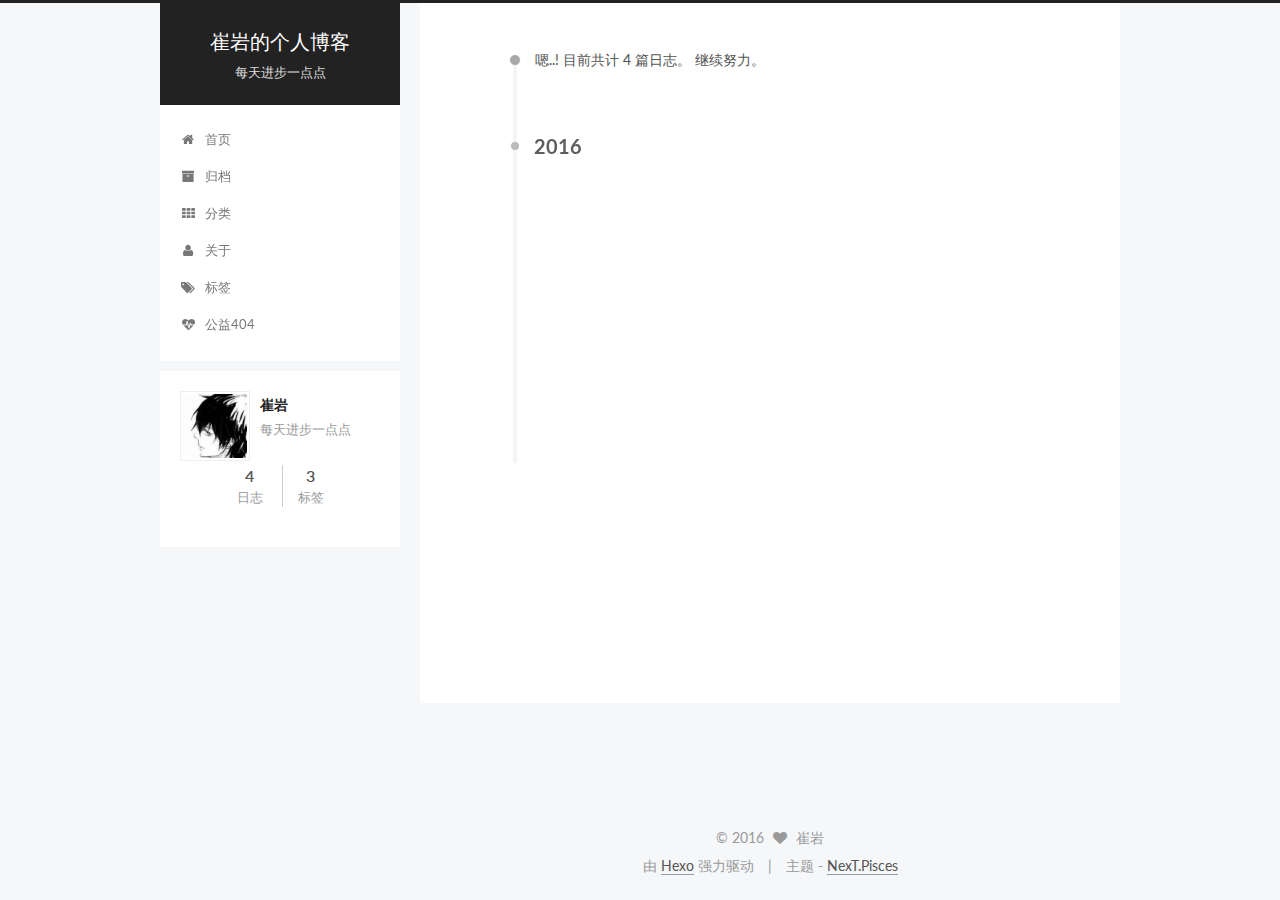
<file: archives/index.html>
<!doctype html>



  


<html class="theme-next pisces use-motion">
<head>
  <meta charset="UTF-8"/>
<meta http-equiv="X-UA-Compatible" content="IE=edge,chrome=1" />
<meta name="viewport" content="width=device-width, initial-scale=1, maximum-scale=1"/>



<meta http-equiv="Cache-Control" content="no-transform" />
<meta http-equiv="Cache-Control" content="no-siteapp" />












  <link href="/vendors/fancybox/source/jquery.fancybox.css?v=2.1.5" rel="stylesheet" type="text/css"/>




  
  
  
  

  
    
    
  

  

  

  

  

  
    
    
    <link href="//fonts.googleapis.com/css?family=Lato:300,300italic,400,400italic,700,700italic&subset=latin,latin-ext" rel="stylesheet" type="text/css">
  




<link href="/vendors/font-awesome/css/font-awesome.min.css?v=4.4.0" rel="stylesheet" type="text/css" />

<link href="/css/main.css?v=5.0.1" rel="stylesheet" type="text/css" />


  <meta name="keywords" content="Hexo, NexT" />








  <link rel="shortcut icon" type="image/x-icon" href="/favicon.ico?v=5.0.1" />






<meta name="description" content="每天进步一点点">
<meta property="og:type" content="website">
<meta property="og:title" content="崔岩的个人博客">
<meta property="og:url" content="http://yoursite.com/archives/index.html">
<meta property="og:site_name" content="崔岩的个人博客">
<meta property="og:description" content="每天进步一点点">
<meta name="twitter:card" content="summary">
<meta name="twitter:title" content="崔岩的个人博客">
<meta name="twitter:description" content="每天进步一点点">



<script type="text/javascript" id="hexo.configuration">
  var NexT = window.NexT || {};
  var CONFIG = {
    scheme: 'Pisces',
    sidebar: {"position":"left","display":"post"},
    fancybox: true,
    motion: true,
    duoshuo: {
      userId: 0,
      author: '博主'
    }
  };
</script>

  <title> 归档 | 崔岩的个人博客 </title>
</head>

<body itemscope itemtype="http://schema.org/WebPage" lang="zh-Hans">

  










  
  
    
  

  <div class="container one-collumn sidebar-position-left  page-archive  ">
    <div class="headband"></div>

    <header id="header" class="header" itemscope itemtype="http://schema.org/WPHeader">
      <div class="header-inner"><div class="site-meta ">
  

  <div class="custom-logo-site-title">
    <a href="/"  class="brand" rel="start">
      <span class="logo-line-before"><i></i></span>
      <span class="site-title">崔岩的个人博客</span>
      <span class="logo-line-after"><i></i></span>
    </a>
  </div>
  <p class="site-subtitle">每天进步一点点</p>
</div>

<div class="site-nav-toggle">
  <button>
    <span class="btn-bar"></span>
    <span class="btn-bar"></span>
    <span class="btn-bar"></span>
  </button>
</div>

<nav class="site-nav">
  

  
    <ul id="menu" class="menu">
      
        
        <li class="menu-item menu-item-home">
          <a href="/" rel="section">
            
              <i class="menu-item-icon fa fa-home fa-fw"></i> <br />
            
            首页
          </a>
        </li>
      
        
        <li class="menu-item menu-item-archives">
          <a href="/archives" rel="section">
            
              <i class="menu-item-icon fa fa-archive fa-fw"></i> <br />
            
            归档
          </a>
        </li>
      
        
        <li class="menu-item menu-item-categories">
          <a href="/categories" rel="section">
            
              <i class="menu-item-icon fa fa-th fa-fw"></i> <br />
            
            分类
          </a>
        </li>
      
        
        <li class="menu-item menu-item-about">
          <a href="/about" rel="section">
            
              <i class="menu-item-icon fa fa-user fa-fw"></i> <br />
            
            关于
          </a>
        </li>
      
        
        <li class="menu-item menu-item-tags">
          <a href="/tags" rel="section">
            
              <i class="menu-item-icon fa fa-tags fa-fw"></i> <br />
            
            标签
          </a>
        </li>
      
        
        <li class="menu-item menu-item-commonweal">
          <a href="/404.html" rel="section">
            
              <i class="menu-item-icon fa fa-heartbeat fa-fw"></i> <br />
            
            公益404
          </a>
        </li>
      

      
    </ul>
  

  
</nav>

 </div>
    </header>

    <main id="main" class="main">
      <div class="main-inner">
        <div class="content-wrap">
          <div id="content" class="content">
            

  <section id="posts" class="posts-collapse">
    <span class="archive-move-on"></span>

    <span class="archive-page-counter">
      
      
      
        
      
      嗯..! 目前共计 4 篇日志。 继续努力。
    </span>

    

      
      
      

      
        
        <div class="collection-title">
          <h2 class="archive-year motion-element" id="archive-year-2016">2016</h2>
        </div>
      
      

      

  <article class="post post-type-normal" itemscope itemtype="http://schema.org/Article">
    <header class="post-header">

      <h1 class="post-title">
        
            <a class="post-title-link" href="/2016/04/09/前段知识汇总总结/" itemprop="url">
              
                <span itemprop="name">前段知识汇总</span>
              
            </a>
        
      </h1>

      <div class="post-meta">
        <time class="post-time" itemprop="dateCreated"
              datetime="2016-04-09T13:32:41+08:00"
              content="2016-04-09" >
          04-09
        </time>
      </div>

    </header>
  </article>



    

      
      
      

      
      

      

  <article class="post post-type-normal" itemscope itemtype="http://schema.org/Article">
    <header class="post-header">

      <h1 class="post-title">
        
            <a class="post-title-link" href="/2016/04/02/《全新思维——决胜未来的6大能力》/" itemprop="url">
              
                <span itemprop="name">《全新思维——决胜未来的6大能力》读书笔记</span>
              
            </a>
        
      </h1>

      <div class="post-meta">
        <time class="post-time" itemprop="dateCreated"
              datetime="2016-04-02T15:17:55+08:00"
              content="2016-04-02" >
          04-02
        </time>
      </div>

    </header>
  </article>



    

      
      
      

      
      

      

  <article class="post post-type-normal" itemscope itemtype="http://schema.org/Article">
    <header class="post-header">

      <h1 class="post-title">
        
            <a class="post-title-link" href="/2016/04/02/《说话的魅力：刘墉沟通秘籍》总结/" itemprop="url">
              
                <span itemprop="name">《说话的魅力：刘墉沟通秘籍》总结</span>
              
            </a>
        
      </h1>

      <div class="post-meta">
        <time class="post-time" itemprop="dateCreated"
              datetime="2016-04-02T15:04:24+08:00"
              content="2016-04-02" >
          04-02
        </time>
      </div>

    </header>
  </article>



    

      
      
      

      
      

      

  <article class="post post-type-normal" itemscope itemtype="http://schema.org/Article">
    <header class="post-header">

      <h1 class="post-title">
        
            <a class="post-title-link" href="/2016/04/02/兴趣不是关键，关键是忍受孤独和枯燥的能力/" itemprop="url">
              
                <span itemprop="name">兴趣不是关键，关键是忍受孤独、枯燥的能力</span>
              
            </a>
        
      </h1>

      <div class="post-meta">
        <time class="post-time" itemprop="dateCreated"
              datetime="2016-04-02T14:50:25+08:00"
              content="2016-04-02" >
          04-02
        </time>
      </div>

    </header>
  </article>



    

  </section>

  



          </div>
          


          

        </div>
        
          
  
  <div class="sidebar-toggle">
    <div class="sidebar-toggle-line-wrap">
      <span class="sidebar-toggle-line sidebar-toggle-line-first"></span>
      <span class="sidebar-toggle-line sidebar-toggle-line-middle"></span>
      <span class="sidebar-toggle-line sidebar-toggle-line-last"></span>
    </div>
  </div>

  <aside id="sidebar" class="sidebar">
    <div class="sidebar-inner">

      

      

      <section class="site-overview sidebar-panel  sidebar-panel-active ">
        <div class="site-author motion-element" itemprop="author" itemscope itemtype="http://schema.org/Person">
          <img class="site-author-image" itemprop="image"
               src="/uploads/avatar.png"
               alt="崔岩" />
          <p class="site-author-name" itemprop="name">崔岩</p>
          <p class="site-description motion-element" itemprop="description">每天进步一点点</p>
        </div>
        <nav class="site-state motion-element">
          <div class="site-state-item site-state-posts">
            <a href="/archives">
              <span class="site-state-item-count">4</span>
              <span class="site-state-item-name">日志</span>
            </a>
          </div>

          

          
            <div class="site-state-item site-state-tags">
              <a href="/tags">
                <span class="site-state-item-count">3</span>
                <span class="site-state-item-name">标签</span>
              </a>
            </div>
          

        </nav>

        

        <div class="links-of-author motion-element">
          
        </div>

        
        

        
        <div class="links-of-blogroll motion-element">
          
        </div>

      </section>

      

    </div>
  </aside>


        
      </div>
    </main>

    <footer id="footer" class="footer">
      <div class="footer-inner">
        <div class="copyright" >
  
  &copy; 
  <span itemprop="copyrightYear">2016</span>
  <span class="with-love">
    <i class="fa fa-heart"></i>
  </span>
  <span class="author" itemprop="copyrightHolder">崔岩</span>
</div>

<div class="powered-by">
  由 <a class="theme-link" href="http://hexo.io">Hexo</a> 强力驱动
</div>

<div class="theme-info">
  主题 -
  <a class="theme-link" href="https://github.com/iissnan/hexo-theme-next">
    NexT.Pisces
  </a>
</div>



      </div>
    </footer>

    <div class="back-to-top">
      <i class="fa fa-arrow-up"></i>
    </div>
  </div>

  

<script type="text/javascript">
  if (Object.prototype.toString.call(window.Promise) !== '[object Function]') {
    window.Promise = null;
  }
</script>









  



  
  <script type="text/javascript" src="/vendors/jquery/index.js?v=2.1.3"></script>

  
  <script type="text/javascript" src="/vendors/fastclick/lib/fastclick.min.js?v=1.0.6"></script>

  
  <script type="text/javascript" src="/vendors/jquery_lazyload/jquery.lazyload.js?v=1.9.7"></script>

  
  <script type="text/javascript" src="/vendors/velocity/velocity.min.js?v=1.2.1"></script>

  
  <script type="text/javascript" src="/vendors/velocity/velocity.ui.min.js?v=1.2.1"></script>

  
  <script type="text/javascript" src="/vendors/fancybox/source/jquery.fancybox.pack.js?v=2.1.5"></script>


  


  <script type="text/javascript" src="/js/src/utils.js?v=5.0.1"></script>

  <script type="text/javascript" src="/js/src/motion.js?v=5.0.1"></script>



  
  


  <script type="text/javascript" src="/js/src/affix.js?v=5.0.1"></script>

  <script type="text/javascript" src="/js/src/schemes/pisces.js?v=5.0.1"></script>



  
  
    <script type="text/javascript" id="motion.page.archive">
      $('.archive-year').velocity('transition.slideLeftIn');
    </script>
  


  


  <script type="text/javascript" src="/js/src/bootstrap.js?v=5.0.1"></script>



  

  
    
  

  <script type="text/javascript">
    var duoshuoQuery = {short_name:"acmecy"};
    (function() {
      var ds = document.createElement('script');
      ds.type = 'text/javascript';ds.async = true;
      ds.id = 'duoshuo-script';
      ds.src = (document.location.protocol == 'https:' ? 'https:' : 'http:') + '//static.duoshuo.com/embed.js';
      ds.charset = 'UTF-8';
      (document.getElementsByTagName('head')[0]
      || document.getElementsByTagName('body')[0]).appendChild(ds);
    })();
  </script>

  
    
  





  
  
  

  

  

</body>
</html>
</file>
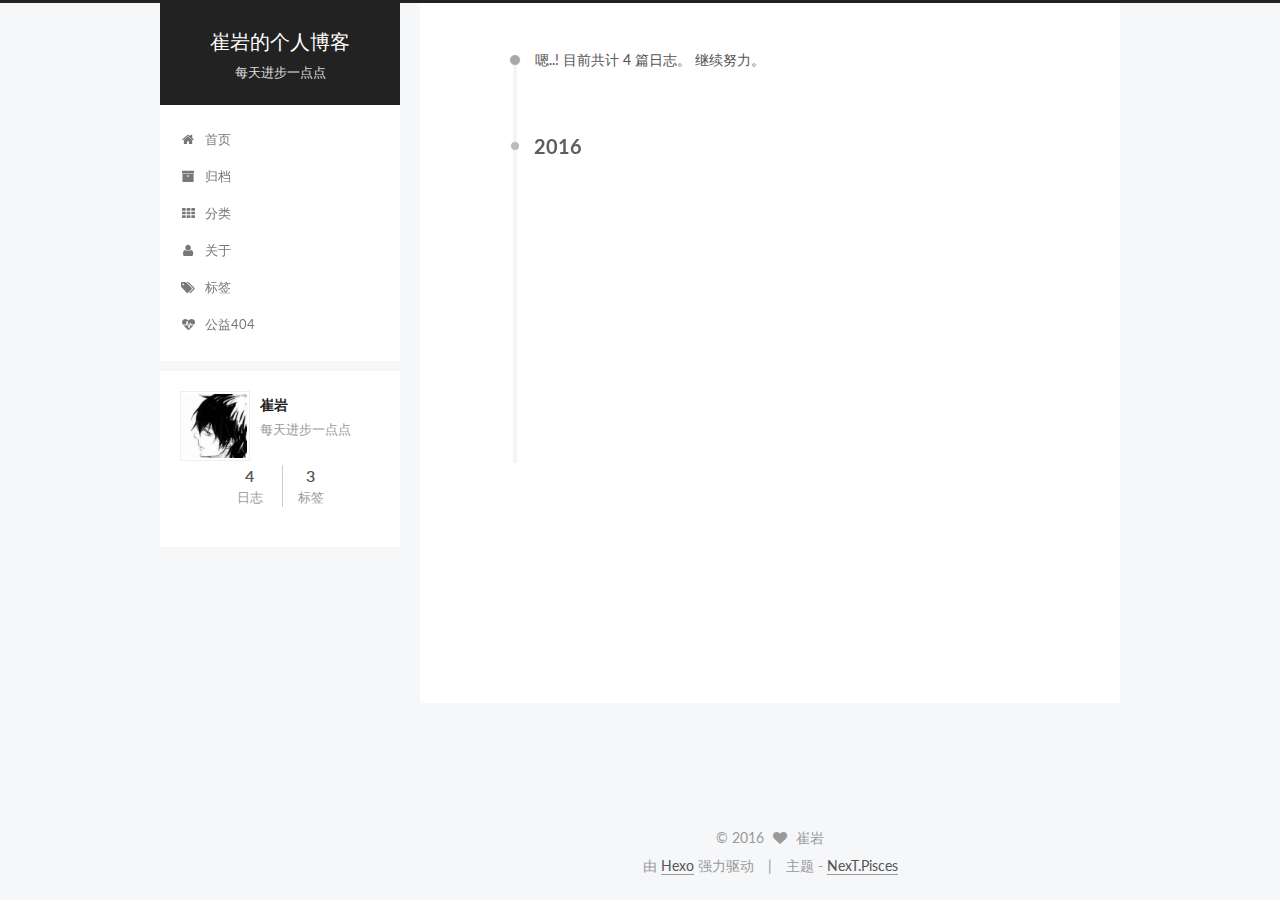
<file: archives/2016/index.html>
<!doctype html>



  


<html class="theme-next pisces use-motion">
<head>
  <meta charset="UTF-8"/>
<meta http-equiv="X-UA-Compatible" content="IE=edge,chrome=1" />
<meta name="viewport" content="width=device-width, initial-scale=1, maximum-scale=1"/>



<meta http-equiv="Cache-Control" content="no-transform" />
<meta http-equiv="Cache-Control" content="no-siteapp" />












  <link href="/vendors/fancybox/source/jquery.fancybox.css?v=2.1.5" rel="stylesheet" type="text/css"/>




  
  
  
  

  
    
    
  

  

  

  

  

  
    
    
    <link href="//fonts.googleapis.com/css?family=Lato:300,300italic,400,400italic,700,700italic&subset=latin,latin-ext" rel="stylesheet" type="text/css">
  




<link href="/vendors/font-awesome/css/font-awesome.min.css?v=4.4.0" rel="stylesheet" type="text/css" />

<link href="/css/main.css?v=5.0.1" rel="stylesheet" type="text/css" />


  <meta name="keywords" content="Hexo, NexT" />








  <link rel="shortcut icon" type="image/x-icon" href="/favicon.ico?v=5.0.1" />






<meta name="description" content="每天进步一点点">
<meta property="og:type" content="website">
<meta property="og:title" content="崔岩的个人博客">
<meta property="og:url" content="http://yoursite.com/archives/2016/index.html">
<meta property="og:site_name" content="崔岩的个人博客">
<meta property="og:description" content="每天进步一点点">
<meta name="twitter:card" content="summary">
<meta name="twitter:title" content="崔岩的个人博客">
<meta name="twitter:description" content="每天进步一点点">



<script type="text/javascript" id="hexo.configuration">
  var NexT = window.NexT || {};
  var CONFIG = {
    scheme: 'Pisces',
    sidebar: {"position":"left","display":"post"},
    fancybox: true,
    motion: true,
    duoshuo: {
      userId: 0,
      author: '博主'
    }
  };
</script>

  <title> 归档 | 崔岩的个人博客 </title>
</head>

<body itemscope itemtype="http://schema.org/WebPage" lang="zh-Hans">

  










  
  
    
  

  <div class="container one-collumn sidebar-position-left  page-archive  ">
    <div class="headband"></div>

    <header id="header" class="header" itemscope itemtype="http://schema.org/WPHeader">
      <div class="header-inner"><div class="site-meta ">
  

  <div class="custom-logo-site-title">
    <a href="/"  class="brand" rel="start">
      <span class="logo-line-before"><i></i></span>
      <span class="site-title">崔岩的个人博客</span>
      <span class="logo-line-after"><i></i></span>
    </a>
  </div>
  <p class="site-subtitle">每天进步一点点</p>
</div>

<div class="site-nav-toggle">
  <button>
    <span class="btn-bar"></span>
    <span class="btn-bar"></span>
    <span class="btn-bar"></span>
  </button>
</div>

<nav class="site-nav">
  

  
    <ul id="menu" class="menu">
      
        
        <li class="menu-item menu-item-home">
          <a href="/" rel="section">
            
              <i class="menu-item-icon fa fa-home fa-fw"></i> <br />
            
            首页
          </a>
        </li>
      
        
        <li class="menu-item menu-item-archives">
          <a href="/archives" rel="section">
            
              <i class="menu-item-icon fa fa-archive fa-fw"></i> <br />
            
            归档
          </a>
        </li>
      
        
        <li class="menu-item menu-item-categories">
          <a href="/categories" rel="section">
            
              <i class="menu-item-icon fa fa-th fa-fw"></i> <br />
            
            分类
          </a>
        </li>
      
        
        <li class="menu-item menu-item-about">
          <a href="/about" rel="section">
            
              <i class="menu-item-icon fa fa-user fa-fw"></i> <br />
            
            关于
          </a>
        </li>
      
        
        <li class="menu-item menu-item-tags">
          <a href="/tags" rel="section">
            
              <i class="menu-item-icon fa fa-tags fa-fw"></i> <br />
            
            标签
          </a>
        </li>
      
        
        <li class="menu-item menu-item-commonweal">
          <a href="/404.html" rel="section">
            
              <i class="menu-item-icon fa fa-heartbeat fa-fw"></i> <br />
            
            公益404
          </a>
        </li>
      

      
    </ul>
  

  
</nav>

 </div>
    </header>

    <main id="main" class="main">
      <div class="main-inner">
        <div class="content-wrap">
          <div id="content" class="content">
            

  <section id="posts" class="posts-collapse">
    <span class="archive-move-on"></span>

    <span class="archive-page-counter">
      
      
      
        
      
      嗯..! 目前共计 4 篇日志。 继续努力。
    </span>

    

      
      
      

      
        
        <div class="collection-title">
          <h2 class="archive-year motion-element" id="archive-year-2016">2016</h2>
        </div>
      
      

      

  <article class="post post-type-normal" itemscope itemtype="http://schema.org/Article">
    <header class="post-header">

      <h1 class="post-title">
        
            <a class="post-title-link" href="/2016/04/09/前段知识汇总总结/" itemprop="url">
              
                <span itemprop="name">前段知识汇总</span>
              
            </a>
        
      </h1>

      <div class="post-meta">
        <time class="post-time" itemprop="dateCreated"
              datetime="2016-04-09T13:32:41+08:00"
              content="2016-04-09" >
          04-09
        </time>
      </div>

    </header>
  </article>



    

      
      
      

      
      

      

  <article class="post post-type-normal" itemscope itemtype="http://schema.org/Article">
    <header class="post-header">

      <h1 class="post-title">
        
            <a class="post-title-link" href="/2016/04/02/《全新思维——决胜未来的6大能力》/" itemprop="url">
              
                <span itemprop="name">《全新思维——决胜未来的6大能力》读书笔记</span>
              
            </a>
        
      </h1>

      <div class="post-meta">
        <time class="post-time" itemprop="dateCreated"
              datetime="2016-04-02T15:17:55+08:00"
              content="2016-04-02" >
          04-02
        </time>
      </div>

    </header>
  </article>



    

      
      
      

      
      

      

  <article class="post post-type-normal" itemscope itemtype="http://schema.org/Article">
    <header class="post-header">

      <h1 class="post-title">
        
            <a class="post-title-link" href="/2016/04/02/《说话的魅力：刘墉沟通秘籍》总结/" itemprop="url">
              
                <span itemprop="name">《说话的魅力：刘墉沟通秘籍》总结</span>
              
            </a>
        
      </h1>

      <div class="post-meta">
        <time class="post-time" itemprop="dateCreated"
              datetime="2016-04-02T15:04:24+08:00"
              content="2016-04-02" >
          04-02
        </time>
      </div>

    </header>
  </article>



    

      
      
      

      
      

      

  <article class="post post-type-normal" itemscope itemtype="http://schema.org/Article">
    <header class="post-header">

      <h1 class="post-title">
        
            <a class="post-title-link" href="/2016/04/02/兴趣不是关键，关键是忍受孤独和枯燥的能力/" itemprop="url">
              
                <span itemprop="name">兴趣不是关键，关键是忍受孤独、枯燥的能力</span>
              
            </a>
        
      </h1>

      <div class="post-meta">
        <time class="post-time" itemprop="dateCreated"
              datetime="2016-04-02T14:50:25+08:00"
              content="2016-04-02" >
          04-02
        </time>
      </div>

    </header>
  </article>



    

  </section>

  



          </div>
          


          

        </div>
        
          
  
  <div class="sidebar-toggle">
    <div class="sidebar-toggle-line-wrap">
      <span class="sidebar-toggle-line sidebar-toggle-line-first"></span>
      <span class="sidebar-toggle-line sidebar-toggle-line-middle"></span>
      <span class="sidebar-toggle-line sidebar-toggle-line-last"></span>
    </div>
  </div>

  <aside id="sidebar" class="sidebar">
    <div class="sidebar-inner">

      

      

      <section class="site-overview sidebar-panel  sidebar-panel-active ">
        <div class="site-author motion-element" itemprop="author" itemscope itemtype="http://schema.org/Person">
          <img class="site-author-image" itemprop="image"
               src="/uploads/avatar.png"
               alt="崔岩" />
          <p class="site-author-name" itemprop="name">崔岩</p>
          <p class="site-description motion-element" itemprop="description">每天进步一点点</p>
        </div>
        <nav class="site-state motion-element">
          <div class="site-state-item site-state-posts">
            <a href="/archives">
              <span class="site-state-item-count">4</span>
              <span class="site-state-item-name">日志</span>
            </a>
          </div>

          

          
            <div class="site-state-item site-state-tags">
              <a href="/tags">
                <span class="site-state-item-count">3</span>
                <span class="site-state-item-name">标签</span>
              </a>
            </div>
          

        </nav>

        

        <div class="links-of-author motion-element">
          
        </div>

        
        

        
        <div class="links-of-blogroll motion-element">
          
        </div>

      </section>

      

    </div>
  </aside>


        
      </div>
    </main>

    <footer id="footer" class="footer">
      <div class="footer-inner">
        <div class="copyright" >
  
  &copy; 
  <span itemprop="copyrightYear">2016</span>
  <span class="with-love">
    <i class="fa fa-heart"></i>
  </span>
  <span class="author" itemprop="copyrightHolder">崔岩</span>
</div>

<div class="powered-by">
  由 <a class="theme-link" href="http://hexo.io">Hexo</a> 强力驱动
</div>

<div class="theme-info">
  主题 -
  <a class="theme-link" href="https://github.com/iissnan/hexo-theme-next">
    NexT.Pisces
  </a>
</div>



      </div>
    </footer>

    <div class="back-to-top">
      <i class="fa fa-arrow-up"></i>
    </div>
  </div>

  

<script type="text/javascript">
  if (Object.prototype.toString.call(window.Promise) !== '[object Function]') {
    window.Promise = null;
  }
</script>









  



  
  <script type="text/javascript" src="/vendors/jquery/index.js?v=2.1.3"></script>

  
  <script type="text/javascript" src="/vendors/fastclick/lib/fastclick.min.js?v=1.0.6"></script>

  
  <script type="text/javascript" src="/vendors/jquery_lazyload/jquery.lazyload.js?v=1.9.7"></script>

  
  <script type="text/javascript" src="/vendors/velocity/velocity.min.js?v=1.2.1"></script>

  
  <script type="text/javascript" src="/vendors/velocity/velocity.ui.min.js?v=1.2.1"></script>

  
  <script type="text/javascript" src="/vendors/fancybox/source/jquery.fancybox.pack.js?v=2.1.5"></script>


  


  <script type="text/javascript" src="/js/src/utils.js?v=5.0.1"></script>

  <script type="text/javascript" src="/js/src/motion.js?v=5.0.1"></script>



  
  


  <script type="text/javascript" src="/js/src/affix.js?v=5.0.1"></script>

  <script type="text/javascript" src="/js/src/schemes/pisces.js?v=5.0.1"></script>



  
  
    <script type="text/javascript" id="motion.page.archive">
      $('.archive-year').velocity('transition.slideLeftIn');
    </script>
  


  


  <script type="text/javascript" src="/js/src/bootstrap.js?v=5.0.1"></script>



  

  
    
  

  <script type="text/javascript">
    var duoshuoQuery = {short_name:"acmecy"};
    (function() {
      var ds = document.createElement('script');
      ds.type = 'text/javascript';ds.async = true;
      ds.id = 'duoshuo-script';
      ds.src = (document.location.protocol == 'https:' ? 'https:' : 'http:') + '//static.duoshuo.com/embed.js';
      ds.charset = 'UTF-8';
      (document.getElementsByTagName('head')[0]
      || document.getElementsByTagName('body')[0]).appendChild(ds);
    })();
  </script>

  
    
  





  
  
  

  

  

</body>
</html>
</file>
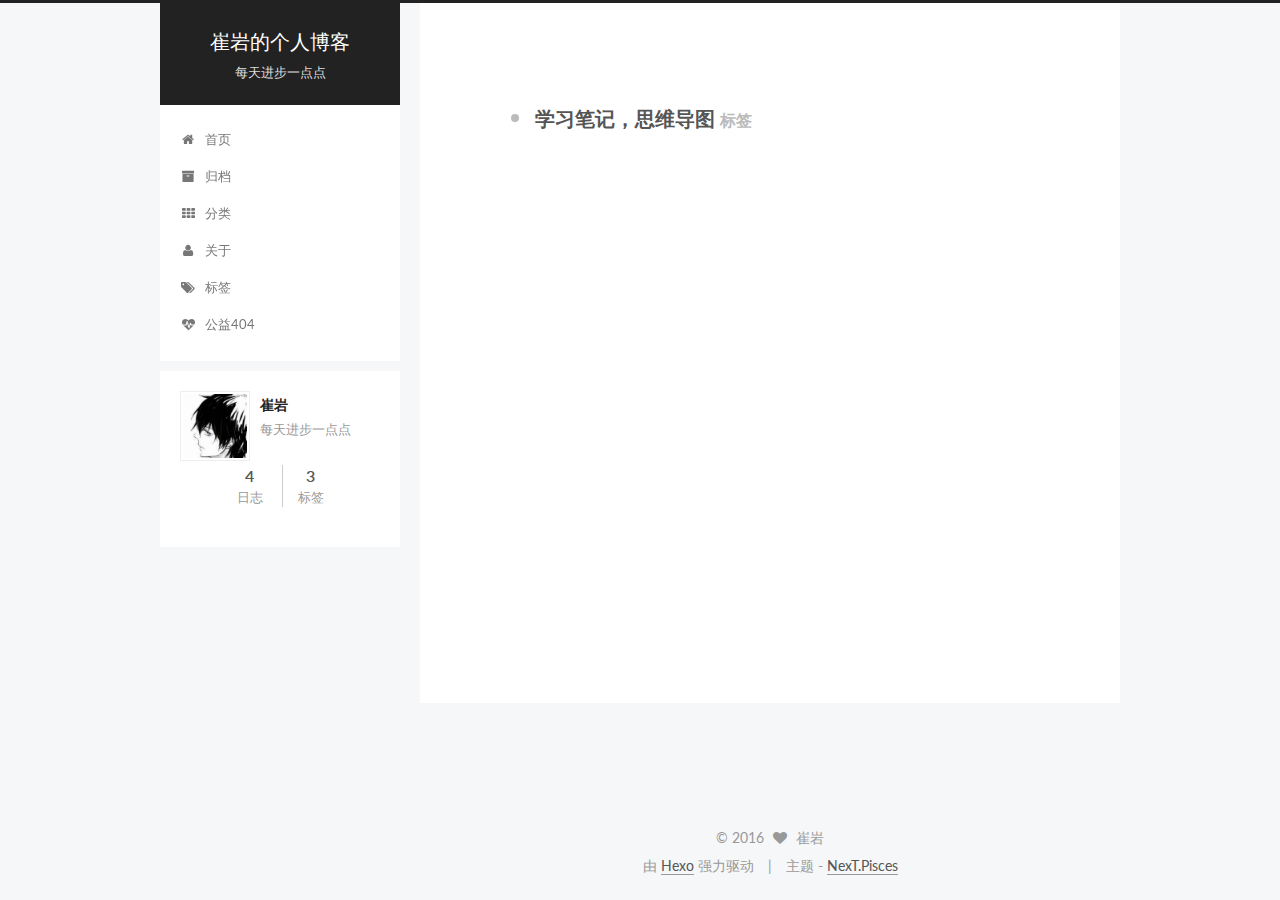
<file: tags/学习笔记，思维导图/index.html>
<!doctype html>



  


<html class="theme-next pisces use-motion">
<head>
  <meta charset="UTF-8"/>
<meta http-equiv="X-UA-Compatible" content="IE=edge,chrome=1" />
<meta name="viewport" content="width=device-width, initial-scale=1, maximum-scale=1"/>



<meta http-equiv="Cache-Control" content="no-transform" />
<meta http-equiv="Cache-Control" content="no-siteapp" />












  <link href="/vendors/fancybox/source/jquery.fancybox.css?v=2.1.5" rel="stylesheet" type="text/css"/>




  
  
  
  

  
    
    
  

  

  

  

  

  
    
    
    <link href="//fonts.googleapis.com/css?family=Lato:300,300italic,400,400italic,700,700italic&subset=latin,latin-ext" rel="stylesheet" type="text/css">
  




<link href="/vendors/font-awesome/css/font-awesome.min.css?v=4.4.0" rel="stylesheet" type="text/css" />

<link href="/css/main.css?v=5.0.1" rel="stylesheet" type="text/css" />


  <meta name="keywords" content="Hexo, NexT" />








  <link rel="shortcut icon" type="image/x-icon" href="/favicon.ico?v=5.0.1" />






<meta name="description" content="每天进步一点点">
<meta property="og:type" content="website">
<meta property="og:title" content="崔岩的个人博客">
<meta property="og:url" content="http://yoursite.com/tags/学习笔记，思维导图/index.html">
<meta property="og:site_name" content="崔岩的个人博客">
<meta property="og:description" content="每天进步一点点">
<meta name="twitter:card" content="summary">
<meta name="twitter:title" content="崔岩的个人博客">
<meta name="twitter:description" content="每天进步一点点">



<script type="text/javascript" id="hexo.configuration">
  var NexT = window.NexT || {};
  var CONFIG = {
    scheme: 'Pisces',
    sidebar: {"position":"left","display":"post"},
    fancybox: true,
    motion: true,
    duoshuo: {
      userId: 0,
      author: '博主'
    }
  };
</script>

  <title> 标签: 学习笔记，思维导图 | 崔岩的个人博客 </title>
</head>

<body itemscope itemtype="http://schema.org/WebPage" lang="zh-Hans">

  










  
  
    
  

  <div class="container one-collumn sidebar-position-left  ">
    <div class="headband"></div>

    <header id="header" class="header" itemscope itemtype="http://schema.org/WPHeader">
      <div class="header-inner"><div class="site-meta ">
  

  <div class="custom-logo-site-title">
    <a href="/"  class="brand" rel="start">
      <span class="logo-line-before"><i></i></span>
      <span class="site-title">崔岩的个人博客</span>
      <span class="logo-line-after"><i></i></span>
    </a>
  </div>
  <p class="site-subtitle">每天进步一点点</p>
</div>

<div class="site-nav-toggle">
  <button>
    <span class="btn-bar"></span>
    <span class="btn-bar"></span>
    <span class="btn-bar"></span>
  </button>
</div>

<nav class="site-nav">
  

  
    <ul id="menu" class="menu">
      
        
        <li class="menu-item menu-item-home">
          <a href="/" rel="section">
            
              <i class="menu-item-icon fa fa-home fa-fw"></i> <br />
            
            首页
          </a>
        </li>
      
        
        <li class="menu-item menu-item-archives">
          <a href="/archives" rel="section">
            
              <i class="menu-item-icon fa fa-archive fa-fw"></i> <br />
            
            归档
          </a>
        </li>
      
        
        <li class="menu-item menu-item-categories">
          <a href="/categories" rel="section">
            
              <i class="menu-item-icon fa fa-th fa-fw"></i> <br />
            
            分类
          </a>
        </li>
      
        
        <li class="menu-item menu-item-about">
          <a href="/about" rel="section">
            
              <i class="menu-item-icon fa fa-user fa-fw"></i> <br />
            
            关于
          </a>
        </li>
      
        
        <li class="menu-item menu-item-tags">
          <a href="/tags" rel="section">
            
              <i class="menu-item-icon fa fa-tags fa-fw"></i> <br />
            
            标签
          </a>
        </li>
      
        
        <li class="menu-item menu-item-commonweal">
          <a href="/404.html" rel="section">
            
              <i class="menu-item-icon fa fa-heartbeat fa-fw"></i> <br />
            
            公益404
          </a>
        </li>
      

      
    </ul>
  

  
</nav>

 </div>
    </header>

    <main id="main" class="main">
      <div class="main-inner">
        <div class="content-wrap">
          <div id="content" class="content">
            

  <div id="posts" class="posts-collapse">
    <div class="collection-title">
      <h2 >
        学习笔记，思维导图
        <small>标签</small>
      </h2>
    </div>

    
      

  <article class="post post-type-normal" itemscope itemtype="http://schema.org/Article">
    <header class="post-header">

      <h1 class="post-title">
        
            <a class="post-title-link" href="/2016/04/09/前段知识汇总总结/" itemprop="url">
              
                <span itemprop="name">前段知识汇总</span>
              
            </a>
        
      </h1>

      <div class="post-meta">
        <time class="post-time" itemprop="dateCreated"
              datetime="2016-04-09T13:32:41+08:00"
              content="2016-04-09" >
          04-09
        </time>
      </div>

    </header>
  </article>


    
  </div>

  


          </div>
          


          

        </div>
        
          
  
  <div class="sidebar-toggle">
    <div class="sidebar-toggle-line-wrap">
      <span class="sidebar-toggle-line sidebar-toggle-line-first"></span>
      <span class="sidebar-toggle-line sidebar-toggle-line-middle"></span>
      <span class="sidebar-toggle-line sidebar-toggle-line-last"></span>
    </div>
  </div>

  <aside id="sidebar" class="sidebar">
    <div class="sidebar-inner">

      

      

      <section class="site-overview sidebar-panel  sidebar-panel-active ">
        <div class="site-author motion-element" itemprop="author" itemscope itemtype="http://schema.org/Person">
          <img class="site-author-image" itemprop="image"
               src="/uploads/avatar.png"
               alt="崔岩" />
          <p class="site-author-name" itemprop="name">崔岩</p>
          <p class="site-description motion-element" itemprop="description">每天进步一点点</p>
        </div>
        <nav class="site-state motion-element">
          <div class="site-state-item site-state-posts">
            <a href="/archives">
              <span class="site-state-item-count">4</span>
              <span class="site-state-item-name">日志</span>
            </a>
          </div>

          

          
            <div class="site-state-item site-state-tags">
              <a href="/tags">
                <span class="site-state-item-count">3</span>
                <span class="site-state-item-name">标签</span>
              </a>
            </div>
          

        </nav>

        

        <div class="links-of-author motion-element">
          
        </div>

        
        

        
        <div class="links-of-blogroll motion-element">
          
        </div>

      </section>

      

    </div>
  </aside>


        
      </div>
    </main>

    <footer id="footer" class="footer">
      <div class="footer-inner">
        <div class="copyright" >
  
  &copy; 
  <span itemprop="copyrightYear">2016</span>
  <span class="with-love">
    <i class="fa fa-heart"></i>
  </span>
  <span class="author" itemprop="copyrightHolder">崔岩</span>
</div>

<div class="powered-by">
  由 <a class="theme-link" href="http://hexo.io">Hexo</a> 强力驱动
</div>

<div class="theme-info">
  主题 -
  <a class="theme-link" href="https://github.com/iissnan/hexo-theme-next">
    NexT.Pisces
  </a>
</div>



      </div>
    </footer>

    <div class="back-to-top">
      <i class="fa fa-arrow-up"></i>
    </div>
  </div>

  

<script type="text/javascript">
  if (Object.prototype.toString.call(window.Promise) !== '[object Function]') {
    window.Promise = null;
  }
</script>









  



  
  <script type="text/javascript" src="/vendors/jquery/index.js?v=2.1.3"></script>

  
  <script type="text/javascript" src="/vendors/fastclick/lib/fastclick.min.js?v=1.0.6"></script>

  
  <script type="text/javascript" src="/vendors/jquery_lazyload/jquery.lazyload.js?v=1.9.7"></script>

  
  <script type="text/javascript" src="/vendors/velocity/velocity.min.js?v=1.2.1"></script>

  
  <script type="text/javascript" src="/vendors/velocity/velocity.ui.min.js?v=1.2.1"></script>

  
  <script type="text/javascript" src="/vendors/fancybox/source/jquery.fancybox.pack.js?v=2.1.5"></script>


  


  <script type="text/javascript" src="/js/src/utils.js?v=5.0.1"></script>

  <script type="text/javascript" src="/js/src/motion.js?v=5.0.1"></script>



  
  


  <script type="text/javascript" src="/js/src/affix.js?v=5.0.1"></script>

  <script type="text/javascript" src="/js/src/schemes/pisces.js?v=5.0.1"></script>



  

  


  <script type="text/javascript" src="/js/src/bootstrap.js?v=5.0.1"></script>



  

  
    
  

  <script type="text/javascript">
    var duoshuoQuery = {short_name:"acmecy"};
    (function() {
      var ds = document.createElement('script');
      ds.type = 'text/javascript';ds.async = true;
      ds.id = 'duoshuo-script';
      ds.src = (document.location.protocol == 'https:' ? 'https:' : 'http:') + '//static.duoshuo.com/embed.js';
      ds.charset = 'UTF-8';
      (document.getElementsByTagName('head')[0]
      || document.getElementsByTagName('body')[0]).appendChild(ds);
    })();
  </script>

  
    
  





  
  
  

  

  

</body>
</html>
</file>
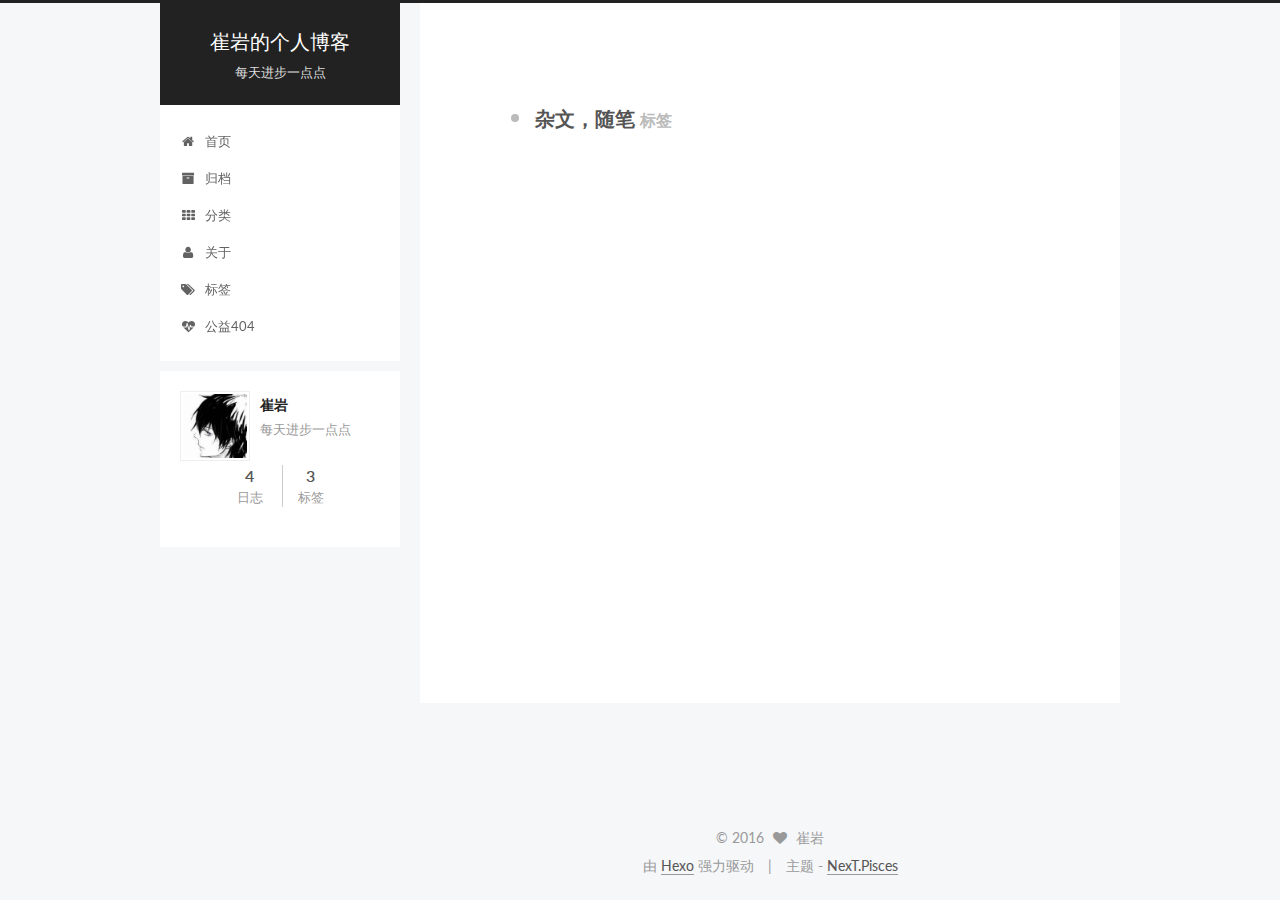
<file: tags/杂文，随笔/index.html>
<!doctype html>



  


<html class="theme-next pisces use-motion">
<head>
  <meta charset="UTF-8"/>
<meta http-equiv="X-UA-Compatible" content="IE=edge,chrome=1" />
<meta name="viewport" content="width=device-width, initial-scale=1, maximum-scale=1"/>



<meta http-equiv="Cache-Control" content="no-transform" />
<meta http-equiv="Cache-Control" content="no-siteapp" />












  <link href="/vendors/fancybox/source/jquery.fancybox.css?v=2.1.5" rel="stylesheet" type="text/css"/>




  
  
  
  

  
    
    
  

  

  

  

  

  
    
    
    <link href="//fonts.googleapis.com/css?family=Lato:300,300italic,400,400italic,700,700italic&subset=latin,latin-ext" rel="stylesheet" type="text/css">
  




<link href="/vendors/font-awesome/css/font-awesome.min.css?v=4.4.0" rel="stylesheet" type="text/css" />

<link href="/css/main.css?v=5.0.1" rel="stylesheet" type="text/css" />


  <meta name="keywords" content="Hexo, NexT" />








  <link rel="shortcut icon" type="image/x-icon" href="/favicon.ico?v=5.0.1" />






<meta name="description" content="每天进步一点点">
<meta property="og:type" content="website">
<meta property="og:title" content="崔岩的个人博客">
<meta property="og:url" content="http://yoursite.com/tags/杂文，随笔/index.html">
<meta property="og:site_name" content="崔岩的个人博客">
<meta property="og:description" content="每天进步一点点">
<meta name="twitter:card" content="summary">
<meta name="twitter:title" content="崔岩的个人博客">
<meta name="twitter:description" content="每天进步一点点">



<script type="text/javascript" id="hexo.configuration">
  var NexT = window.NexT || {};
  var CONFIG = {
    scheme: 'Pisces',
    sidebar: {"position":"left","display":"post"},
    fancybox: true,
    motion: true,
    duoshuo: {
      userId: 0,
      author: '博主'
    }
  };
</script>

  <title> 标签: 杂文，随笔 | 崔岩的个人博客 </title>
</head>

<body itemscope itemtype="http://schema.org/WebPage" lang="zh-Hans">

  










  
  
    
  

  <div class="container one-collumn sidebar-position-left  ">
    <div class="headband"></div>

    <header id="header" class="header" itemscope itemtype="http://schema.org/WPHeader">
      <div class="header-inner"><div class="site-meta ">
  

  <div class="custom-logo-site-title">
    <a href="/"  class="brand" rel="start">
      <span class="logo-line-before"><i></i></span>
      <span class="site-title">崔岩的个人博客</span>
      <span class="logo-line-after"><i></i></span>
    </a>
  </div>
  <p class="site-subtitle">每天进步一点点</p>
</div>

<div class="site-nav-toggle">
  <button>
    <span class="btn-bar"></span>
    <span class="btn-bar"></span>
    <span class="btn-bar"></span>
  </button>
</div>

<nav class="site-nav">
  

  
    <ul id="menu" class="menu">
      
        
        <li class="menu-item menu-item-home">
          <a href="/" rel="section">
            
              <i class="menu-item-icon fa fa-home fa-fw"></i> <br />
            
            首页
          </a>
        </li>
      
        
        <li class="menu-item menu-item-archives">
          <a href="/archives" rel="section">
            
              <i class="menu-item-icon fa fa-archive fa-fw"></i> <br />
            
            归档
          </a>
        </li>
      
        
        <li class="menu-item menu-item-categories">
          <a href="/categories" rel="section">
            
              <i class="menu-item-icon fa fa-th fa-fw"></i> <br />
            
            分类
          </a>
        </li>
      
        
        <li class="menu-item menu-item-about">
          <a href="/about" rel="section">
            
              <i class="menu-item-icon fa fa-user fa-fw"></i> <br />
            
            关于
          </a>
        </li>
      
        
        <li class="menu-item menu-item-tags">
          <a href="/tags" rel="section">
            
              <i class="menu-item-icon fa fa-tags fa-fw"></i> <br />
            
            标签
          </a>
        </li>
      
        
        <li class="menu-item menu-item-commonweal">
          <a href="/404.html" rel="section">
            
              <i class="menu-item-icon fa fa-heartbeat fa-fw"></i> <br />
            
            公益404
          </a>
        </li>
      

      
    </ul>
  

  
</nav>

 </div>
    </header>

    <main id="main" class="main">
      <div class="main-inner">
        <div class="content-wrap">
          <div id="content" class="content">
            

  <div id="posts" class="posts-collapse">
    <div class="collection-title">
      <h2 >
        杂文，随笔
        <small>标签</small>
      </h2>
    </div>

    
      

  <article class="post post-type-normal" itemscope itemtype="http://schema.org/Article">
    <header class="post-header">

      <h1 class="post-title">
        
            <a class="post-title-link" href="/2016/04/02/兴趣不是关键，关键是忍受孤独和枯燥的能力/" itemprop="url">
              
                <span itemprop="name">兴趣不是关键，关键是忍受孤独、枯燥的能力</span>
              
            </a>
        
      </h1>

      <div class="post-meta">
        <time class="post-time" itemprop="dateCreated"
              datetime="2016-04-02T14:50:25+08:00"
              content="2016-04-02" >
          04-02
        </time>
      </div>

    </header>
  </article>


    
  </div>

  


          </div>
          


          

        </div>
        
          
  
  <div class="sidebar-toggle">
    <div class="sidebar-toggle-line-wrap">
      <span class="sidebar-toggle-line sidebar-toggle-line-first"></span>
      <span class="sidebar-toggle-line sidebar-toggle-line-middle"></span>
      <span class="sidebar-toggle-line sidebar-toggle-line-last"></span>
    </div>
  </div>

  <aside id="sidebar" class="sidebar">
    <div class="sidebar-inner">

      

      

      <section class="site-overview sidebar-panel  sidebar-panel-active ">
        <div class="site-author motion-element" itemprop="author" itemscope itemtype="http://schema.org/Person">
          <img class="site-author-image" itemprop="image"
               src="/uploads/avatar.png"
               alt="崔岩" />
          <p class="site-author-name" itemprop="name">崔岩</p>
          <p class="site-description motion-element" itemprop="description">每天进步一点点</p>
        </div>
        <nav class="site-state motion-element">
          <div class="site-state-item site-state-posts">
            <a href="/archives">
              <span class="site-state-item-count">4</span>
              <span class="site-state-item-name">日志</span>
            </a>
          </div>

          

          
            <div class="site-state-item site-state-tags">
              <a href="/tags">
                <span class="site-state-item-count">3</span>
                <span class="site-state-item-name">标签</span>
              </a>
            </div>
          

        </nav>

        

        <div class="links-of-author motion-element">
          
        </div>

        
        

        
        <div class="links-of-blogroll motion-element">
          
        </div>

      </section>

      

    </div>
  </aside>


        
      </div>
    </main>

    <footer id="footer" class="footer">
      <div class="footer-inner">
        <div class="copyright" >
  
  &copy; 
  <span itemprop="copyrightYear">2016</span>
  <span class="with-love">
    <i class="fa fa-heart"></i>
  </span>
  <span class="author" itemprop="copyrightHolder">崔岩</span>
</div>

<div class="powered-by">
  由 <a class="theme-link" href="http://hexo.io">Hexo</a> 强力驱动
</div>

<div class="theme-info">
  主题 -
  <a class="theme-link" href="https://github.com/iissnan/hexo-theme-next">
    NexT.Pisces
  </a>
</div>



      </div>
    </footer>

    <div class="back-to-top">
      <i class="fa fa-arrow-up"></i>
    </div>
  </div>

  

<script type="text/javascript">
  if (Object.prototype.toString.call(window.Promise) !== '[object Function]') {
    window.Promise = null;
  }
</script>









  



  
  <script type="text/javascript" src="/vendors/jquery/index.js?v=2.1.3"></script>

  
  <script type="text/javascript" src="/vendors/fastclick/lib/fastclick.min.js?v=1.0.6"></script>

  
  <script type="text/javascript" src="/vendors/jquery_lazyload/jquery.lazyload.js?v=1.9.7"></script>

  
  <script type="text/javascript" src="/vendors/velocity/velocity.min.js?v=1.2.1"></script>

  
  <script type="text/javascript" src="/vendors/velocity/velocity.ui.min.js?v=1.2.1"></script>

  
  <script type="text/javascript" src="/vendors/fancybox/source/jquery.fancybox.pack.js?v=2.1.5"></script>


  


  <script type="text/javascript" src="/js/src/utils.js?v=5.0.1"></script>

  <script type="text/javascript" src="/js/src/motion.js?v=5.0.1"></script>



  
  


  <script type="text/javascript" src="/js/src/affix.js?v=5.0.1"></script>

  <script type="text/javascript" src="/js/src/schemes/pisces.js?v=5.0.1"></script>



  

  


  <script type="text/javascript" src="/js/src/bootstrap.js?v=5.0.1"></script>



  

  
    
  

  <script type="text/javascript">
    var duoshuoQuery = {short_name:"acmecy"};
    (function() {
      var ds = document.createElement('script');
      ds.type = 'text/javascript';ds.async = true;
      ds.id = 'duoshuo-script';
      ds.src = (document.location.protocol == 'https:' ? 'https:' : 'http:') + '//static.duoshuo.com/embed.js';
      ds.charset = 'UTF-8';
      (document.getElementsByTagName('head')[0]
      || document.getElementsByTagName('body')[0]).appendChild(ds);
    })();
  </script>

  
    
  





  
  
  

  

  

</body>
</html>
</file>
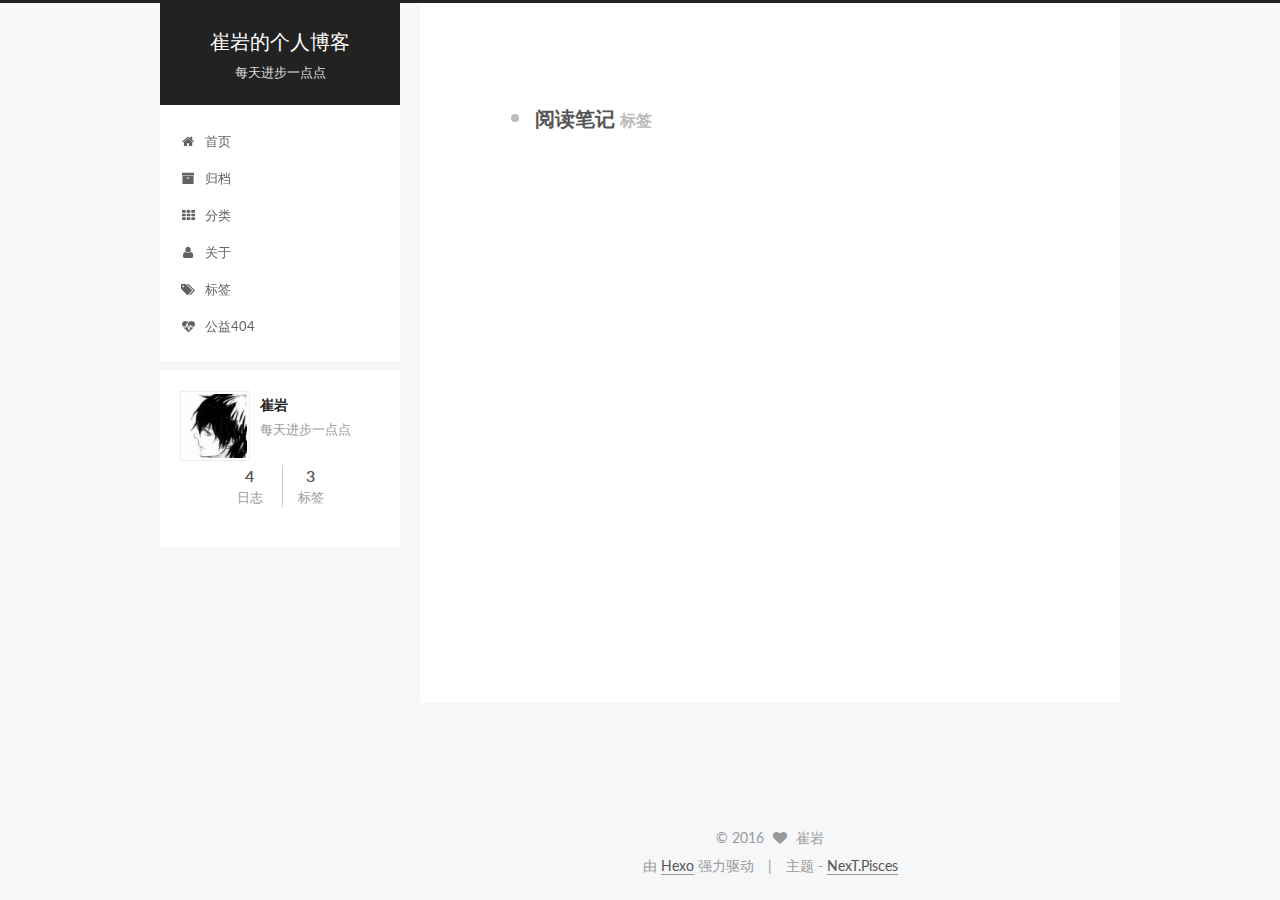
<file: tags/阅读笔记/index.html>
<!doctype html>



  


<html class="theme-next pisces use-motion">
<head>
  <meta charset="UTF-8"/>
<meta http-equiv="X-UA-Compatible" content="IE=edge,chrome=1" />
<meta name="viewport" content="width=device-width, initial-scale=1, maximum-scale=1"/>



<meta http-equiv="Cache-Control" content="no-transform" />
<meta http-equiv="Cache-Control" content="no-siteapp" />












  <link href="/vendors/fancybox/source/jquery.fancybox.css?v=2.1.5" rel="stylesheet" type="text/css"/>




  
  
  
  

  
    
    
  

  

  

  

  

  
    
    
    <link href="//fonts.googleapis.com/css?family=Lato:300,300italic,400,400italic,700,700italic&subset=latin,latin-ext" rel="stylesheet" type="text/css">
  




<link href="/vendors/font-awesome/css/font-awesome.min.css?v=4.4.0" rel="stylesheet" type="text/css" />

<link href="/css/main.css?v=5.0.1" rel="stylesheet" type="text/css" />


  <meta name="keywords" content="Hexo, NexT" />








  <link rel="shortcut icon" type="image/x-icon" href="/favicon.ico?v=5.0.1" />






<meta name="description" content="每天进步一点点">
<meta property="og:type" content="website">
<meta property="og:title" content="崔岩的个人博客">
<meta property="og:url" content="http://yoursite.com/tags/阅读笔记/index.html">
<meta property="og:site_name" content="崔岩的个人博客">
<meta property="og:description" content="每天进步一点点">
<meta name="twitter:card" content="summary">
<meta name="twitter:title" content="崔岩的个人博客">
<meta name="twitter:description" content="每天进步一点点">



<script type="text/javascript" id="hexo.configuration">
  var NexT = window.NexT || {};
  var CONFIG = {
    scheme: 'Pisces',
    sidebar: {"position":"left","display":"post"},
    fancybox: true,
    motion: true,
    duoshuo: {
      userId: 0,
      author: '博主'
    }
  };
</script>

  <title> 标签: 阅读笔记 | 崔岩的个人博客 </title>
</head>

<body itemscope itemtype="http://schema.org/WebPage" lang="zh-Hans">

  










  
  
    
  

  <div class="container one-collumn sidebar-position-left  ">
    <div class="headband"></div>

    <header id="header" class="header" itemscope itemtype="http://schema.org/WPHeader">
      <div class="header-inner"><div class="site-meta ">
  

  <div class="custom-logo-site-title">
    <a href="/"  class="brand" rel="start">
      <span class="logo-line-before"><i></i></span>
      <span class="site-title">崔岩的个人博客</span>
      <span class="logo-line-after"><i></i></span>
    </a>
  </div>
  <p class="site-subtitle">每天进步一点点</p>
</div>

<div class="site-nav-toggle">
  <button>
    <span class="btn-bar"></span>
    <span class="btn-bar"></span>
    <span class="btn-bar"></span>
  </button>
</div>

<nav class="site-nav">
  

  
    <ul id="menu" class="menu">
      
        
        <li class="menu-item menu-item-home">
          <a href="/" rel="section">
            
              <i class="menu-item-icon fa fa-home fa-fw"></i> <br />
            
            首页
          </a>
        </li>
      
        
        <li class="menu-item menu-item-archives">
          <a href="/archives" rel="section">
            
              <i class="menu-item-icon fa fa-archive fa-fw"></i> <br />
            
            归档
          </a>
        </li>
      
        
        <li class="menu-item menu-item-categories">
          <a href="/categories" rel="section">
            
              <i class="menu-item-icon fa fa-th fa-fw"></i> <br />
            
            分类
          </a>
        </li>
      
        
        <li class="menu-item menu-item-about">
          <a href="/about" rel="section">
            
              <i class="menu-item-icon fa fa-user fa-fw"></i> <br />
            
            关于
          </a>
        </li>
      
        
        <li class="menu-item menu-item-tags">
          <a href="/tags" rel="section">
            
              <i class="menu-item-icon fa fa-tags fa-fw"></i> <br />
            
            标签
          </a>
        </li>
      
        
        <li class="menu-item menu-item-commonweal">
          <a href="/404.html" rel="section">
            
              <i class="menu-item-icon fa fa-heartbeat fa-fw"></i> <br />
            
            公益404
          </a>
        </li>
      

      
    </ul>
  

  
</nav>

 </div>
    </header>

    <main id="main" class="main">
      <div class="main-inner">
        <div class="content-wrap">
          <div id="content" class="content">
            

  <div id="posts" class="posts-collapse">
    <div class="collection-title">
      <h2 >
        阅读笔记
        <small>标签</small>
      </h2>
    </div>

    
      

  <article class="post post-type-normal" itemscope itemtype="http://schema.org/Article">
    <header class="post-header">

      <h1 class="post-title">
        
            <a class="post-title-link" href="/2016/04/02/《全新思维——决胜未来的6大能力》/" itemprop="url">
              
                <span itemprop="name">《全新思维——决胜未来的6大能力》读书笔记</span>
              
            </a>
        
      </h1>

      <div class="post-meta">
        <time class="post-time" itemprop="dateCreated"
              datetime="2016-04-02T15:17:55+08:00"
              content="2016-04-02" >
          04-02
        </time>
      </div>

    </header>
  </article>


    
      

  <article class="post post-type-normal" itemscope itemtype="http://schema.org/Article">
    <header class="post-header">

      <h1 class="post-title">
        
            <a class="post-title-link" href="/2016/04/02/《说话的魅力：刘墉沟通秘籍》总结/" itemprop="url">
              
                <span itemprop="name">《说话的魅力：刘墉沟通秘籍》总结</span>
              
            </a>
        
      </h1>

      <div class="post-meta">
        <time class="post-time" itemprop="dateCreated"
              datetime="2016-04-02T15:04:24+08:00"
              content="2016-04-02" >
          04-02
        </time>
      </div>

    </header>
  </article>


    
  </div>

  


          </div>
          


          

        </div>
        
          
  
  <div class="sidebar-toggle">
    <div class="sidebar-toggle-line-wrap">
      <span class="sidebar-toggle-line sidebar-toggle-line-first"></span>
      <span class="sidebar-toggle-line sidebar-toggle-line-middle"></span>
      <span class="sidebar-toggle-line sidebar-toggle-line-last"></span>
    </div>
  </div>

  <aside id="sidebar" class="sidebar">
    <div class="sidebar-inner">

      

      

      <section class="site-overview sidebar-panel  sidebar-panel-active ">
        <div class="site-author motion-element" itemprop="author" itemscope itemtype="http://schema.org/Person">
          <img class="site-author-image" itemprop="image"
               src="/uploads/avatar.png"
               alt="崔岩" />
          <p class="site-author-name" itemprop="name">崔岩</p>
          <p class="site-description motion-element" itemprop="description">每天进步一点点</p>
        </div>
        <nav class="site-state motion-element">
          <div class="site-state-item site-state-posts">
            <a href="/archives">
              <span class="site-state-item-count">4</span>
              <span class="site-state-item-name">日志</span>
            </a>
          </div>

          

          
            <div class="site-state-item site-state-tags">
              <a href="/tags">
                <span class="site-state-item-count">3</span>
                <span class="site-state-item-name">标签</span>
              </a>
            </div>
          

        </nav>

        

        <div class="links-of-author motion-element">
          
        </div>

        
        

        
        <div class="links-of-blogroll motion-element">
          
        </div>

      </section>

      

    </div>
  </aside>


        
      </div>
    </main>

    <footer id="footer" class="footer">
      <div class="footer-inner">
        <div class="copyright" >
  
  &copy; 
  <span itemprop="copyrightYear">2016</span>
  <span class="with-love">
    <i class="fa fa-heart"></i>
  </span>
  <span class="author" itemprop="copyrightHolder">崔岩</span>
</div>

<div class="powered-by">
  由 <a class="theme-link" href="http://hexo.io">Hexo</a> 强力驱动
</div>

<div class="theme-info">
  主题 -
  <a class="theme-link" href="https://github.com/iissnan/hexo-theme-next">
    NexT.Pisces
  </a>
</div>



      </div>
    </footer>

    <div class="back-to-top">
      <i class="fa fa-arrow-up"></i>
    </div>
  </div>

  

<script type="text/javascript">
  if (Object.prototype.toString.call(window.Promise) !== '[object Function]') {
    window.Promise = null;
  }
</script>









  



  
  <script type="text/javascript" src="/vendors/jquery/index.js?v=2.1.3"></script>

  
  <script type="text/javascript" src="/vendors/fastclick/lib/fastclick.min.js?v=1.0.6"></script>

  
  <script type="text/javascript" src="/vendors/jquery_lazyload/jquery.lazyload.js?v=1.9.7"></script>

  
  <script type="text/javascript" src="/vendors/velocity/velocity.min.js?v=1.2.1"></script>

  
  <script type="text/javascript" src="/vendors/velocity/velocity.ui.min.js?v=1.2.1"></script>

  
  <script type="text/javascript" src="/vendors/fancybox/source/jquery.fancybox.pack.js?v=2.1.5"></script>


  


  <script type="text/javascript" src="/js/src/utils.js?v=5.0.1"></script>

  <script type="text/javascript" src="/js/src/motion.js?v=5.0.1"></script>



  
  


  <script type="text/javascript" src="/js/src/affix.js?v=5.0.1"></script>

  <script type="text/javascript" src="/js/src/schemes/pisces.js?v=5.0.1"></script>



  

  


  <script type="text/javascript" src="/js/src/bootstrap.js?v=5.0.1"></script>



  

  
    
  

  <script type="text/javascript">
    var duoshuoQuery = {short_name:"acmecy"};
    (function() {
      var ds = document.createElement('script');
      ds.type = 'text/javascript';ds.async = true;
      ds.id = 'duoshuo-script';
      ds.src = (document.location.protocol == 'https:' ? 'https:' : 'http:') + '//static.duoshuo.com/embed.js';
      ds.charset = 'UTF-8';
      (document.getElementsByTagName('head')[0]
      || document.getElementsByTagName('body')[0]).appendChild(ds);
    })();
  </script>

  
    
  





  
  
  

  

  

</body>
</html>
</file>
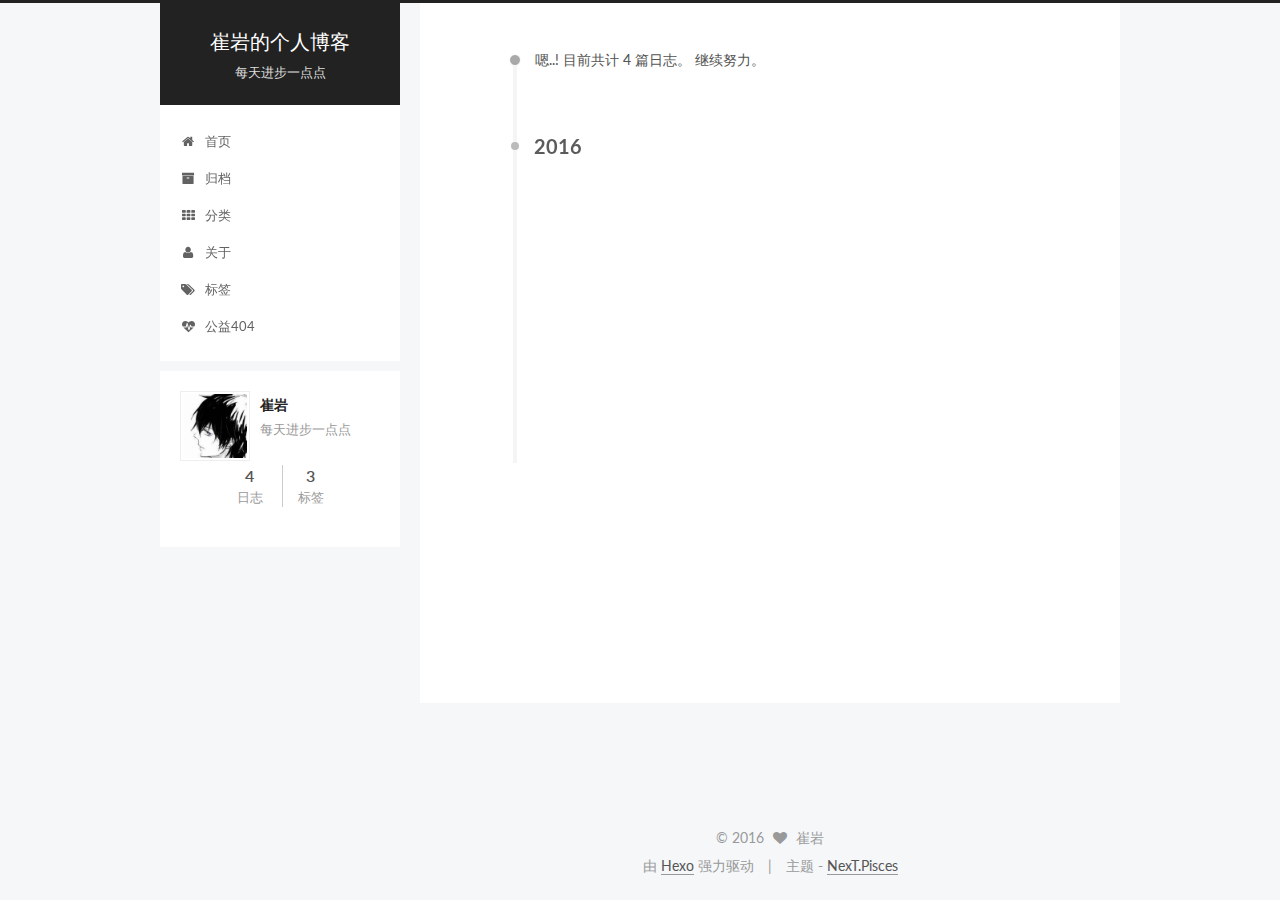
<file: archives/2016/04/index.html>
<!doctype html>



  


<html class="theme-next pisces use-motion">
<head>
  <meta charset="UTF-8"/>
<meta http-equiv="X-UA-Compatible" content="IE=edge,chrome=1" />
<meta name="viewport" content="width=device-width, initial-scale=1, maximum-scale=1"/>



<meta http-equiv="Cache-Control" content="no-transform" />
<meta http-equiv="Cache-Control" content="no-siteapp" />












  <link href="/vendors/fancybox/source/jquery.fancybox.css?v=2.1.5" rel="stylesheet" type="text/css"/>




  
  
  
  

  
    
    
  

  

  

  

  

  
    
    
    <link href="//fonts.googleapis.com/css?family=Lato:300,300italic,400,400italic,700,700italic&subset=latin,latin-ext" rel="stylesheet" type="text/css">
  




<link href="/vendors/font-awesome/css/font-awesome.min.css?v=4.4.0" rel="stylesheet" type="text/css" />

<link href="/css/main.css?v=5.0.1" rel="stylesheet" type="text/css" />


  <meta name="keywords" content="Hexo, NexT" />








  <link rel="shortcut icon" type="image/x-icon" href="/favicon.ico?v=5.0.1" />






<meta name="description" content="每天进步一点点">
<meta property="og:type" content="website">
<meta property="og:title" content="崔岩的个人博客">
<meta property="og:url" content="http://yoursite.com/archives/2016/04/index.html">
<meta property="og:site_name" content="崔岩的个人博客">
<meta property="og:description" content="每天进步一点点">
<meta name="twitter:card" content="summary">
<meta name="twitter:title" content="崔岩的个人博客">
<meta name="twitter:description" content="每天进步一点点">



<script type="text/javascript" id="hexo.configuration">
  var NexT = window.NexT || {};
  var CONFIG = {
    scheme: 'Pisces',
    sidebar: {"position":"left","display":"post"},
    fancybox: true,
    motion: true,
    duoshuo: {
      userId: 0,
      author: '博主'
    }
  };
</script>

  <title> 归档 | 崔岩的个人博客 </title>
</head>

<body itemscope itemtype="http://schema.org/WebPage" lang="zh-Hans">

  










  
  
    
  

  <div class="container one-collumn sidebar-position-left  page-archive  ">
    <div class="headband"></div>

    <header id="header" class="header" itemscope itemtype="http://schema.org/WPHeader">
      <div class="header-inner"><div class="site-meta ">
  

  <div class="custom-logo-site-title">
    <a href="/"  class="brand" rel="start">
      <span class="logo-line-before"><i></i></span>
      <span class="site-title">崔岩的个人博客</span>
      <span class="logo-line-after"><i></i></span>
    </a>
  </div>
  <p class="site-subtitle">每天进步一点点</p>
</div>

<div class="site-nav-toggle">
  <button>
    <span class="btn-bar"></span>
    <span class="btn-bar"></span>
    <span class="btn-bar"></span>
  </button>
</div>

<nav class="site-nav">
  

  
    <ul id="menu" class="menu">
      
        
        <li class="menu-item menu-item-home">
          <a href="/" rel="section">
            
              <i class="menu-item-icon fa fa-home fa-fw"></i> <br />
            
            首页
          </a>
        </li>
      
        
        <li class="menu-item menu-item-archives">
          <a href="/archives" rel="section">
            
              <i class="menu-item-icon fa fa-archive fa-fw"></i> <br />
            
            归档
          </a>
        </li>
      
        
        <li class="menu-item menu-item-categories">
          <a href="/categories" rel="section">
            
              <i class="menu-item-icon fa fa-th fa-fw"></i> <br />
            
            分类
          </a>
        </li>
      
        
        <li class="menu-item menu-item-about">
          <a href="/about" rel="section">
            
              <i class="menu-item-icon fa fa-user fa-fw"></i> <br />
            
            关于
          </a>
        </li>
      
        
        <li class="menu-item menu-item-tags">
          <a href="/tags" rel="section">
            
              <i class="menu-item-icon fa fa-tags fa-fw"></i> <br />
            
            标签
          </a>
        </li>
      
        
        <li class="menu-item menu-item-commonweal">
          <a href="/404.html" rel="section">
            
              <i class="menu-item-icon fa fa-heartbeat fa-fw"></i> <br />
            
            公益404
          </a>
        </li>
      

      
    </ul>
  

  
</nav>

 </div>
    </header>

    <main id="main" class="main">
      <div class="main-inner">
        <div class="content-wrap">
          <div id="content" class="content">
            

  <section id="posts" class="posts-collapse">
    <span class="archive-move-on"></span>

    <span class="archive-page-counter">
      
      
      
        
      
      嗯..! 目前共计 4 篇日志。 继续努力。
    </span>

    

      
      
      

      
        
        <div class="collection-title">
          <h2 class="archive-year motion-element" id="archive-year-2016">2016</h2>
        </div>
      
      

      

  <article class="post post-type-normal" itemscope itemtype="http://schema.org/Article">
    <header class="post-header">

      <h1 class="post-title">
        
            <a class="post-title-link" href="/2016/04/09/前段知识汇总总结/" itemprop="url">
              
                <span itemprop="name">前段知识汇总</span>
              
            </a>
        
      </h1>

      <div class="post-meta">
        <time class="post-time" itemprop="dateCreated"
              datetime="2016-04-09T13:32:41+08:00"
              content="2016-04-09" >
          04-09
        </time>
      </div>

    </header>
  </article>



    

      
      
      

      
      

      

  <article class="post post-type-normal" itemscope itemtype="http://schema.org/Article">
    <header class="post-header">

      <h1 class="post-title">
        
            <a class="post-title-link" href="/2016/04/02/《全新思维——决胜未来的6大能力》/" itemprop="url">
              
                <span itemprop="name">《全新思维——决胜未来的6大能力》读书笔记</span>
              
            </a>
        
      </h1>

      <div class="post-meta">
        <time class="post-time" itemprop="dateCreated"
              datetime="2016-04-02T15:17:55+08:00"
              content="2016-04-02" >
          04-02
        </time>
      </div>

    </header>
  </article>



    

      
      
      

      
      

      

  <article class="post post-type-normal" itemscope itemtype="http://schema.org/Article">
    <header class="post-header">

      <h1 class="post-title">
        
            <a class="post-title-link" href="/2016/04/02/《说话的魅力：刘墉沟通秘籍》总结/" itemprop="url">
              
                <span itemprop="name">《说话的魅力：刘墉沟通秘籍》总结</span>
              
            </a>
        
      </h1>

      <div class="post-meta">
        <time class="post-time" itemprop="dateCreated"
              datetime="2016-04-02T15:04:24+08:00"
              content="2016-04-02" >
          04-02
        </time>
      </div>

    </header>
  </article>



    

      
      
      

      
      

      

  <article class="post post-type-normal" itemscope itemtype="http://schema.org/Article">
    <header class="post-header">

      <h1 class="post-title">
        
            <a class="post-title-link" href="/2016/04/02/兴趣不是关键，关键是忍受孤独和枯燥的能力/" itemprop="url">
              
                <span itemprop="name">兴趣不是关键，关键是忍受孤独、枯燥的能力</span>
              
            </a>
        
      </h1>

      <div class="post-meta">
        <time class="post-time" itemprop="dateCreated"
              datetime="2016-04-02T14:50:25+08:00"
              content="2016-04-02" >
          04-02
        </time>
      </div>

    </header>
  </article>



    

  </section>

  



          </div>
          


          

        </div>
        
          
  
  <div class="sidebar-toggle">
    <div class="sidebar-toggle-line-wrap">
      <span class="sidebar-toggle-line sidebar-toggle-line-first"></span>
      <span class="sidebar-toggle-line sidebar-toggle-line-middle"></span>
      <span class="sidebar-toggle-line sidebar-toggle-line-last"></span>
    </div>
  </div>

  <aside id="sidebar" class="sidebar">
    <div class="sidebar-inner">

      

      

      <section class="site-overview sidebar-panel  sidebar-panel-active ">
        <div class="site-author motion-element" itemprop="author" itemscope itemtype="http://schema.org/Person">
          <img class="site-author-image" itemprop="image"
               src="/uploads/avatar.png"
               alt="崔岩" />
          <p class="site-author-name" itemprop="name">崔岩</p>
          <p class="site-description motion-element" itemprop="description">每天进步一点点</p>
        </div>
        <nav class="site-state motion-element">
          <div class="site-state-item site-state-posts">
            <a href="/archives">
              <span class="site-state-item-count">4</span>
              <span class="site-state-item-name">日志</span>
            </a>
          </div>

          

          
            <div class="site-state-item site-state-tags">
              <a href="/tags">
                <span class="site-state-item-count">3</span>
                <span class="site-state-item-name">标签</span>
              </a>
            </div>
          

        </nav>

        

        <div class="links-of-author motion-element">
          
        </div>

        
        

        
        <div class="links-of-blogroll motion-element">
          
        </div>

      </section>

      

    </div>
  </aside>


        
      </div>
    </main>

    <footer id="footer" class="footer">
      <div class="footer-inner">
        <div class="copyright" >
  
  &copy; 
  <span itemprop="copyrightYear">2016</span>
  <span class="with-love">
    <i class="fa fa-heart"></i>
  </span>
  <span class="author" itemprop="copyrightHolder">崔岩</span>
</div>

<div class="powered-by">
  由 <a class="theme-link" href="http://hexo.io">Hexo</a> 强力驱动
</div>

<div class="theme-info">
  主题 -
  <a class="theme-link" href="https://github.com/iissnan/hexo-theme-next">
    NexT.Pisces
  </a>
</div>



      </div>
    </footer>

    <div class="back-to-top">
      <i class="fa fa-arrow-up"></i>
    </div>
  </div>

  

<script type="text/javascript">
  if (Object.prototype.toString.call(window.Promise) !== '[object Function]') {
    window.Promise = null;
  }
</script>









  



  
  <script type="text/javascript" src="/vendors/jquery/index.js?v=2.1.3"></script>

  
  <script type="text/javascript" src="/vendors/fastclick/lib/fastclick.min.js?v=1.0.6"></script>

  
  <script type="text/javascript" src="/vendors/jquery_lazyload/jquery.lazyload.js?v=1.9.7"></script>

  
  <script type="text/javascript" src="/vendors/velocity/velocity.min.js?v=1.2.1"></script>

  
  <script type="text/javascript" src="/vendors/velocity/velocity.ui.min.js?v=1.2.1"></script>

  
  <script type="text/javascript" src="/vendors/fancybox/source/jquery.fancybox.pack.js?v=2.1.5"></script>


  


  <script type="text/javascript" src="/js/src/utils.js?v=5.0.1"></script>

  <script type="text/javascript" src="/js/src/motion.js?v=5.0.1"></script>



  
  


  <script type="text/javascript" src="/js/src/affix.js?v=5.0.1"></script>

  <script type="text/javascript" src="/js/src/schemes/pisces.js?v=5.0.1"></script>



  
  
    <script type="text/javascript" id="motion.page.archive">
      $('.archive-year').velocity('transition.slideLeftIn');
    </script>
  


  


  <script type="text/javascript" src="/js/src/bootstrap.js?v=5.0.1"></script>



  

  
    
  

  <script type="text/javascript">
    var duoshuoQuery = {short_name:"acmecy"};
    (function() {
      var ds = document.createElement('script');
      ds.type = 'text/javascript';ds.async = true;
      ds.id = 'duoshuo-script';
      ds.src = (document.location.protocol == 'https:' ? 'https:' : 'http:') + '//static.duoshuo.com/embed.js';
      ds.charset = 'UTF-8';
      (document.getElementsByTagName('head')[0]
      || document.getElementsByTagName('body')[0]).appendChild(ds);
    })();
  </script>

  
    
  





  
  
  

  

  

</body>
</html>
</file>
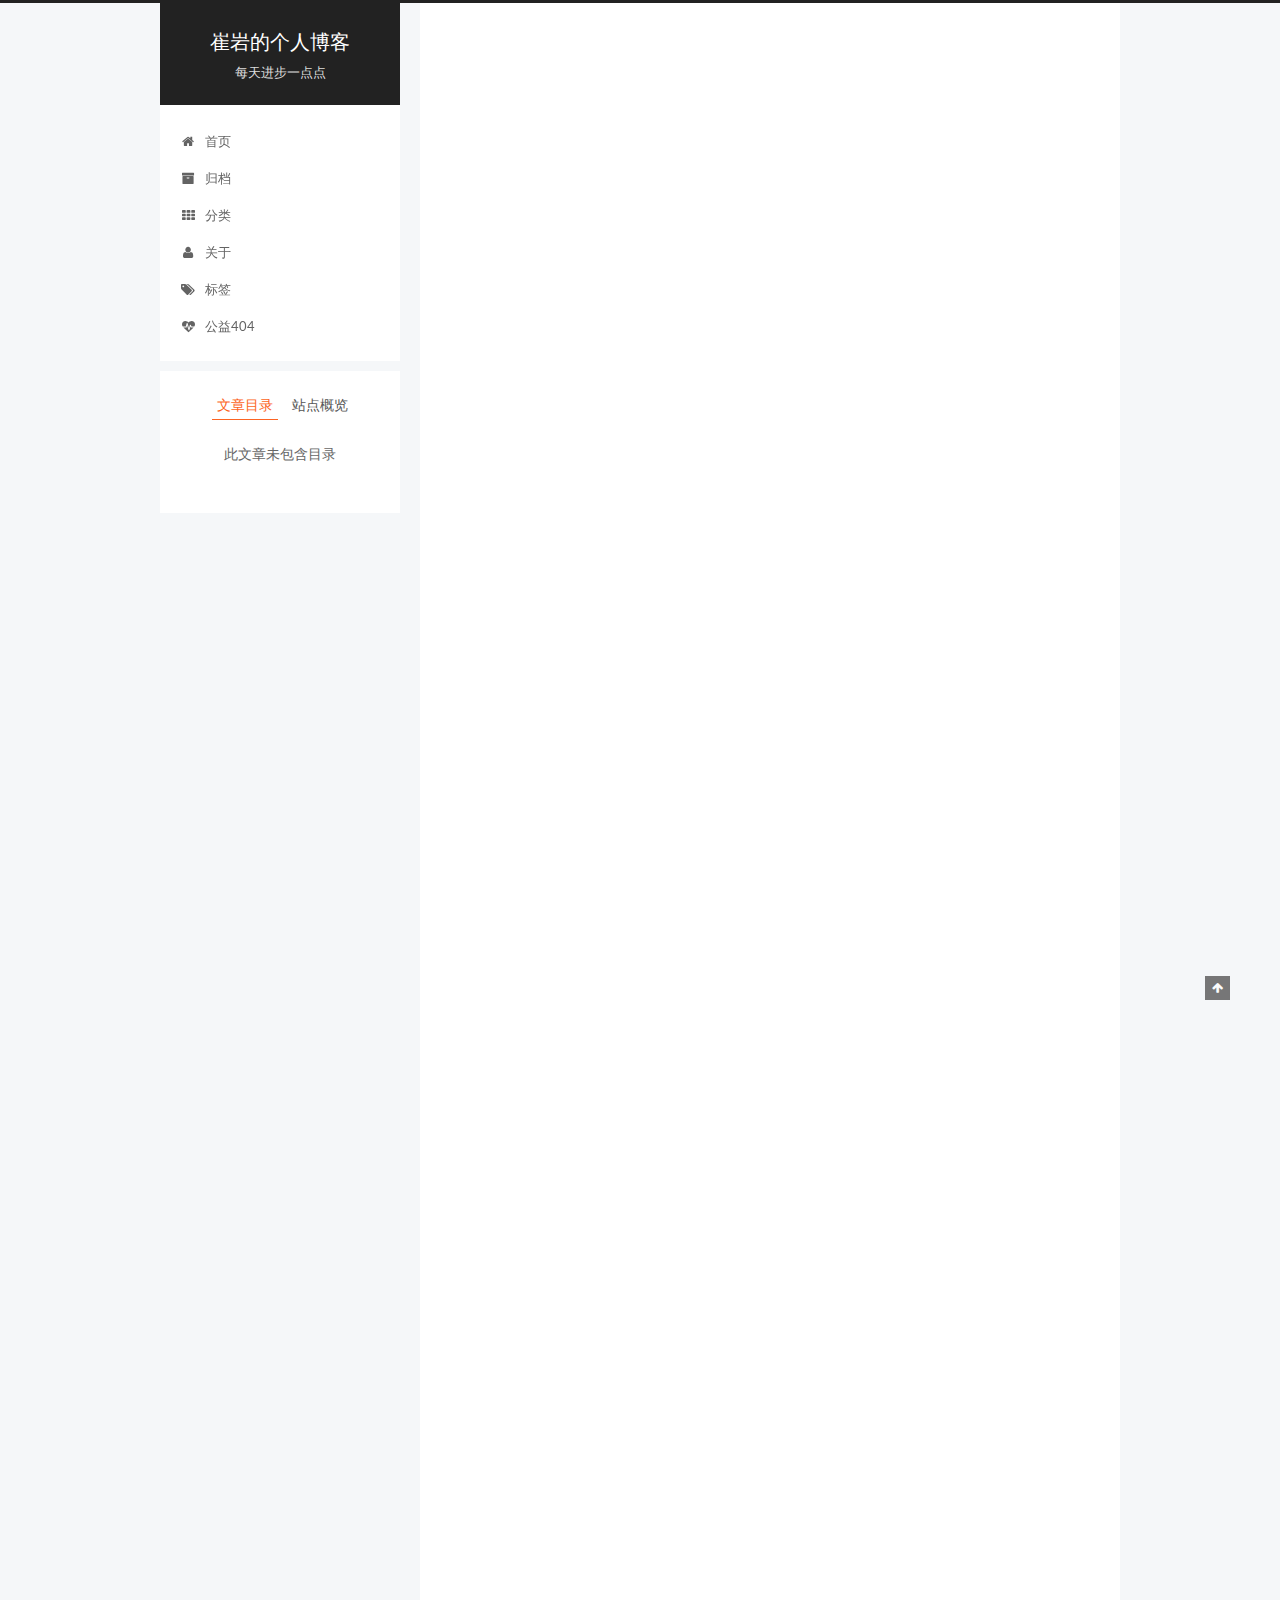
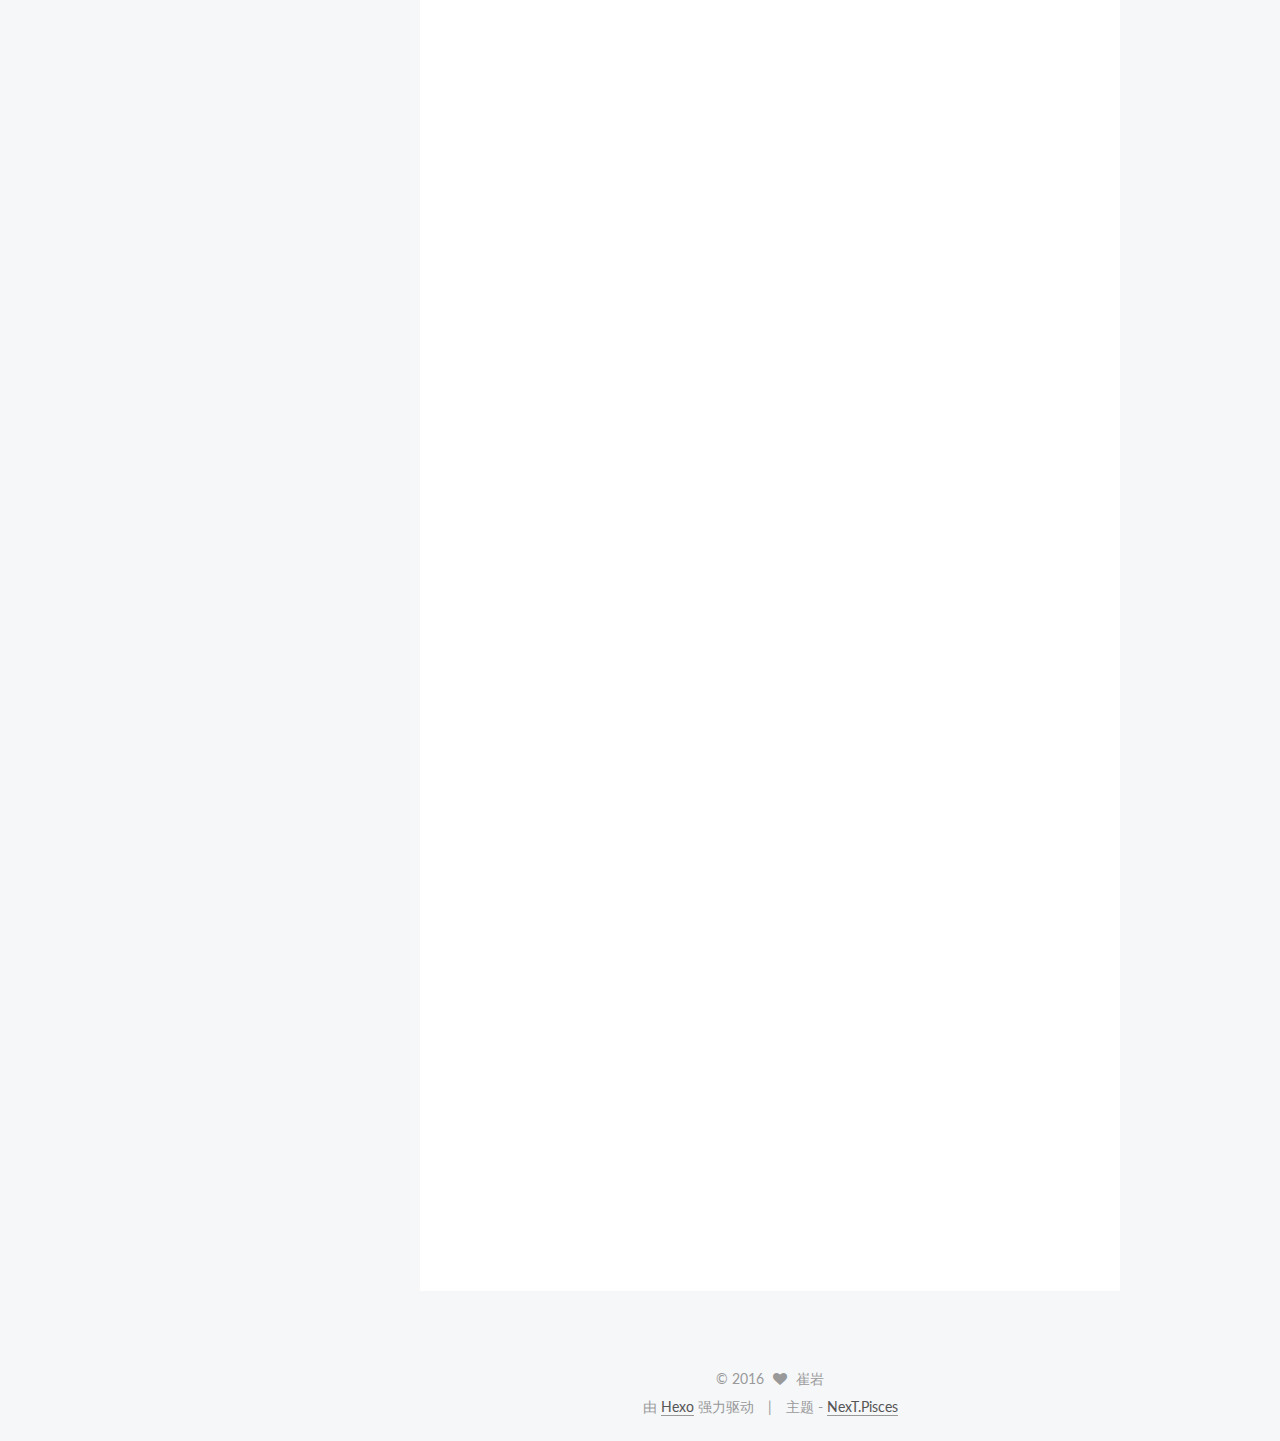
<file: 2016/04/02/《说话的魅力：刘墉沟通秘籍》总结/index.html>
<!doctype html>



  


<html class="theme-next pisces use-motion">
<head>
  <meta charset="UTF-8"/>
<meta http-equiv="X-UA-Compatible" content="IE=edge,chrome=1" />
<meta name="viewport" content="width=device-width, initial-scale=1, maximum-scale=1"/>



<meta http-equiv="Cache-Control" content="no-transform" />
<meta http-equiv="Cache-Control" content="no-siteapp" />












  <link href="/vendors/fancybox/source/jquery.fancybox.css?v=2.1.5" rel="stylesheet" type="text/css"/>




  
  
  
  

  
    
    
  

  

  

  

  

  
    
    
    <link href="//fonts.googleapis.com/css?family=Lato:300,300italic,400,400italic,700,700italic&subset=latin,latin-ext" rel="stylesheet" type="text/css">
  




<link href="/vendors/font-awesome/css/font-awesome.min.css?v=4.4.0" rel="stylesheet" type="text/css" />

<link href="/css/main.css?v=5.0.1" rel="stylesheet" type="text/css" />


  <meta name="keywords" content="阅读笔记," />








  <link rel="shortcut icon" type="image/x-icon" href="/favicon.ico?v=5.0.1" />






<meta name="description" content="&amp;emsp;&amp;emsp;1.开不了口的老王——与人交易的时候，尽量少说话，一个是显得有城府，再一个就是说得太多容易被人抓住自己的把柄和劣势，所谓的黔驴技穷就是这么个道理。还有就是关系半生不熟的，不要以为找人买东西会有优惠，“坑熟”的产生就是因为人家比较了解你，潜意识中坑了你以后有道歉的机会。但是对待有城府的人，他们会怕报价太高把人吓走，就再也回不来。&amp;emsp;&amp;emsp;2.岳母万万岁——买东西">
<meta property="og:type" content="article">
<meta property="og:title" content="《说话的魅力：刘墉沟通秘籍》总结">
<meta property="og:url" content="http://yoursite.com/2016/04/02/《说话的魅力：刘墉沟通秘籍》总结/index.html">
<meta property="og:site_name" content="崔岩的个人博客">
<meta property="og:description" content="&amp;emsp;&amp;emsp;1.开不了口的老王——与人交易的时候，尽量少说话，一个是显得有城府，再一个就是说得太多容易被人抓住自己的把柄和劣势，所谓的黔驴技穷就是这么个道理。还有就是关系半生不熟的，不要以为找人买东西会有优惠，“坑熟”的产生就是因为人家比较了解你，潜意识中坑了你以后有道歉的机会。但是对待有城府的人，他们会怕报价太高把人吓走，就再也回不来。&amp;emsp;&amp;emsp;2.岳母万万岁——买东西">
<meta property="og:updated_time" content="2016-04-02T07:03:11.546Z">
<meta name="twitter:card" content="summary">
<meta name="twitter:title" content="《说话的魅力：刘墉沟通秘籍》总结">
<meta name="twitter:description" content="&amp;emsp;&amp;emsp;1.开不了口的老王——与人交易的时候，尽量少说话，一个是显得有城府，再一个就是说得太多容易被人抓住自己的把柄和劣势，所谓的黔驴技穷就是这么个道理。还有就是关系半生不熟的，不要以为找人买东西会有优惠，“坑熟”的产生就是因为人家比较了解你，潜意识中坑了你以后有道歉的机会。但是对待有城府的人，他们会怕报价太高把人吓走，就再也回不来。&amp;emsp;&amp;emsp;2.岳母万万岁——买东西">



<script type="text/javascript" id="hexo.configuration">
  var NexT = window.NexT || {};
  var CONFIG = {
    scheme: 'Pisces',
    sidebar: {"position":"left","display":"post"},
    fancybox: true,
    motion: true,
    duoshuo: {
      userId: 0,
      author: '博主'
    }
  };
</script>

  <title> 《说话的魅力：刘墉沟通秘籍》总结 | 崔岩的个人博客 </title>
</head>

<body itemscope itemtype="http://schema.org/WebPage" lang="zh-Hans">

  










  
  
    
  

  <div class="container one-collumn sidebar-position-left page-post-detail ">
    <div class="headband"></div>

    <header id="header" class="header" itemscope itemtype="http://schema.org/WPHeader">
      <div class="header-inner"><div class="site-meta ">
  

  <div class="custom-logo-site-title">
    <a href="/"  class="brand" rel="start">
      <span class="logo-line-before"><i></i></span>
      <span class="site-title">崔岩的个人博客</span>
      <span class="logo-line-after"><i></i></span>
    </a>
  </div>
  <p class="site-subtitle">每天进步一点点</p>
</div>

<div class="site-nav-toggle">
  <button>
    <span class="btn-bar"></span>
    <span class="btn-bar"></span>
    <span class="btn-bar"></span>
  </button>
</div>

<nav class="site-nav">
  

  
    <ul id="menu" class="menu">
      
        
        <li class="menu-item menu-item-home">
          <a href="/" rel="section">
            
              <i class="menu-item-icon fa fa-home fa-fw"></i> <br />
            
            首页
          </a>
        </li>
      
        
        <li class="menu-item menu-item-archives">
          <a href="/archives" rel="section">
            
              <i class="menu-item-icon fa fa-archive fa-fw"></i> <br />
            
            归档
          </a>
        </li>
      
        
        <li class="menu-item menu-item-categories">
          <a href="/categories" rel="section">
            
              <i class="menu-item-icon fa fa-th fa-fw"></i> <br />
            
            分类
          </a>
        </li>
      
        
        <li class="menu-item menu-item-about">
          <a href="/about" rel="section">
            
              <i class="menu-item-icon fa fa-user fa-fw"></i> <br />
            
            关于
          </a>
        </li>
      
        
        <li class="menu-item menu-item-tags">
          <a href="/tags" rel="section">
            
              <i class="menu-item-icon fa fa-tags fa-fw"></i> <br />
            
            标签
          </a>
        </li>
      
        
        <li class="menu-item menu-item-commonweal">
          <a href="/404.html" rel="section">
            
              <i class="menu-item-icon fa fa-heartbeat fa-fw"></i> <br />
            
            公益404
          </a>
        </li>
      

      
    </ul>
  

  
</nav>

 </div>
    </header>

    <main id="main" class="main">
      <div class="main-inner">
        <div class="content-wrap">
          <div id="content" class="content">
            

  <div id="posts" class="posts-expand">
    

  
  

  
  
  

  <article class="post post-type-normal " itemscope itemtype="http://schema.org/Article">

    
      <header class="post-header">

        
        
          <h1 class="post-title" itemprop="name headline">
            
            
              
                《说话的魅力：刘墉沟通秘籍》总结
              
            
          </h1>
        

        <div class="post-meta">
          <span class="post-time">
            <span class="post-meta-item-icon">
              <i class="fa fa-calendar-o"></i>
            </span>
            <span class="post-meta-item-text">发表于</span>
            <time itemprop="dateCreated" datetime="2016-04-02T15:04:24+08:00" content="2016-04-02">
              2016-04-02
            </time>
          </span>

          

          
            
              <span class="post-comments-count">
                &nbsp; | &nbsp;
                <a href="/2016/04/02/《说话的魅力：刘墉沟通秘籍》总结/#comments" itemprop="discussionUrl">
                  <span class="post-comments-count ds-thread-count" data-thread-key="2016/04/02/《说话的魅力：刘墉沟通秘籍》总结/" itemprop="commentsCount"></span>
                </a>
              </span>
            
          

          

          
          

        </div>
      </header>
    


    <div class="post-body" itemprop="articleBody">

      
      

      
        <p>&emsp;&emsp;1.开不了口的老王——与人交易的时候，尽量少说话，一个是显得有城府，再一个就是说得太多容易被人抓住自己的把柄和劣势，所谓的黔驴技穷就是这么个道理。还有就是关系半生不熟的，不要以为找人买东西会有优惠，“坑熟”的产生就是因为人家比较了解你，潜意识中坑了你以后有道歉的机会。但是对待有城府的人，他们会怕报价太高把人吓走，就再也回不来。<br>&emsp;&emsp;2.岳母万万岁——买东西也好，只要对方对你有所求。谨防他人的声东击西。尤其是卖房子的，他不会跟你说房子的缺点。不断得跟你说优点就是要牵引住你的注意力，让你无暇顾及房子的缺点。所以说，对方声动的时候，你要看西。反过来，你要让一个干什么事，大说这件事的好处。你要不想一个人干什么事，就大说这件事的坏处。<br>&emsp;&emsp;3.老林的凯旋梦——说大人，则藐之（向位高显贵的人说话，要藐视他，不要把他的显赫地位和权势放在眼里）。比如你等一个很重要的电话，电话响了，你不能马上去接，你要等它响一会。总之，就是不能让对方看到你没有底牌。<br>&emsp;&emsp;4.一句话让你成功——坏话要缓说。当你告诉别人一个坏消息，不能上来就硬生生给他一棍，你先要预热，预热的过程你可以是先设定一个底线，让他知道即使糟糕也糟糕不到哪里去；你也可以赞美一下（三明治法则），或者说一下自己的努力。话要缓说，让他慢慢进入状态，类似温水煮青蛙，硬生生给人一棍任谁都受不了。<br>&emsp;&emsp;5.谁是老交情——酒肉朋友，天天在一起喝酒吃肉，你拜托我一下，我拜托你一下。这样的相互拜托其实是比较不会让人家尽力帮忙的。他们会想，哎呀，三天两头有事，这件事帮不上忙还有下一件还人情。（参考标题1的为什么不找半生不熟的人做生意） 相反，如果是那种不怎么见面的有交情的朋友之拖，只此一次，可能以后再也不会找他帮忙，这种情况肯定是要优先处理。<br>&emsp;&emsp;6.无耻老豆阴谋——学会放话，你越担心对方会做什么，你越要放出去话给他，让他一旦想对你动手机，就要考虑舆论的压力，从而保住自己的安全。同时，你作为领导，也要学会放话，让你的副手去放话，如果对方怂了，你尽可以顺水推舟把这件事做了；如果对方反应强烈，那么你大可以不承认，说这是副手胡说的。“他放话，看来是虚，你没反应，他的虚就成了实” 如果别人对你放话，如果你掌握了他的缺点，那么大可以放回去，如果他虚了，那么你大可以说不是那么个意思，对方误会了。<br>（记住，放话一定要是副手对副手，不可以主将对副手）<br>&emsp;&emsp;7.五场误会——1）无法改变的事不说，种族、性别、年龄、身高、宗教和政治信仰都是不可改变的，当人面不要说人家的这些东西。2）说话给人留一线希望，比如说脂肪不是永久性脂肪，这病有治愈的可能，也就是说给人一种“有一线希望改变”，别人会感激你，也会更有信心变得更好，何乐而不为。谨记，不要让对方产生完全死心的念头。（因为有一线希望，人们常在绝望时，为那剩下的“一线希望”付出最高的代价） 2）会产生分化效果的话不说，比如“二分法”要不得，赞美别人的时候请一定一定要记住，不要因为“二分法”在赞美一部分人的时候打击到另外一部分人，否则必遭别人暗恨。 3）伤人自尊的话不可说，别人的自尊不可伤，你可以说他技巧不行（还可以练习），但是不能说他一辈子不行；你可以说她要是瘦一点或者穿什么衣服好看，但是不能说她长得丑（因为长得丑不能改变，会让人绝望）；可以说一个学生学习不努力贪玩，但是不可以说他笨。总之，给人一线希望，千万不能让人绝望。<br>&emsp;&emsp;8——脱衣舞蹈家。既成事实不要说。孔子说过”成事不说，遂事不谏，既往不咎“。迟到已经迟到了，买了已经已经买了，你应该注意的是下次，思考这次的教训，总结。总是揪住一件既成的事实不放，不会改变现状，也会得罪人。<br>&emsp;&emsp;9——只有有智慧的人，才知道如何以进为退，阻止谣言的传播。除非别人握有十足的证据，绝不能回避、退缩。我们甚至可以说，即使在自己处于弱势的情况下，以进为退仍然是一种很好的脱身方法。 这一点涉及的底线问题，当别人触及到你的底线，一定要学会以退为进，不能有一丁点的回避、退缩。只因为，你一旦退缩一次，就受不住底线。 （以进为退，是主动出击，是告诉对方你会缠斗到底。你即使不开口，也不能不用你的眼神告诉大家——你不是好欺负的）<br>&emsp;&emsp;10——十个聪明人。话不好开口，可以换一个 角度 去说。找到对方喜欢听的角度，即俗话说的找到对方的g点。</p>
<p>二<br>&emsp;&emsp;1.餐桌上的翻脸——人都有一种心理，不愿意领别人的情。所以你为别人做了什么事，做了就做了，千万不要邀功，十个人就讨厌领别人情。（还钱有具体的书目，还情就不知道怎么还了）；当别人为了做了什么好事的时候，你要主动 说 ，主动表达你的感激之情。这样做的好处既能让他窝心，又能“堵住”对方的嘴。 ——施人慎勿言，受施当言报。<br>&emsp;&emsp;2.你为什么不早说——当有外人在场，有人给你打电话或者找你说话，这个时候你不想让你面对的人听到你们说什么，你就上来不管三七二十一先封住对方的嘴——上来第一句话让第三者知道你接电话不方便，包括语气上的正式。 同样的道理，你给别人打电话，上来可以先问一句“你方不方便？”<br>&emsp;&emsp;3.妈妈桑万岁——（说话最高明的人，不见得都是自己说）。你要夸一个人，可以不自己说，可以让你的爱人、你的朋友、你的下属转达说你背后说过某人的好话。<br>&emsp;&emsp;4.请找我的代言人——当别人打电话给你的另一半，你如果会说话，何不为另一半做点公关？（因为电话是突然打来的，你不可能准备，这方显得真实）<br>&emsp;&emsp;5.肚脐上的金杯子——别人对你指桑骂槐（明明是他说的，他却说是有人说），这个时候你也可以（谁说的，这个傻逼），好处是能当面不撕破脸还能表明立场。 说话要学会借话，明明是你想表达的观点，你可以借话说是别人，大多数人等等说的。<br>&emsp;&emsp;6老龙翻船记——不想聊的话题，尽力去扯到别的话题上。不擅长的内容，把你带到我的地盘，聊我擅长的内容。用转移的方法，经常用在不需要立即得到答案的时候；或者是转移的目标，可以用在一部分的答案中。<br>&emsp;&emsp;7.做奸细的老于——想让朋友给你低价，一定要悄默声地说。想达成一些什么事，一定不要打仗旗鼓。<br>&emsp;&emsp;8.是谁当家？——越是碰上小鬼当家，越得把他奉为阎王。小鬼难缠。 人都需要被尊重 即使是个门房，今天你请他进去通报一声，也得对他客客气气。 阎王好见，小鬼难缠。不怕官，只怕管。<br>同样的道理，在以后与你的爱人接触的时候，你可以给她名义上的财权，或者名义上的大当家的虚荣，但是实权你得紧握。给别人虚荣，给自己实权。<br>&emsp;&emsp;9.你敢来压我？——儿子接了父亲的班后，你绝对不能拿你和他父亲原先的交情去压他。只因为每个儿子都想证明自己不是活在父亲翅膀底下的小鸡。在他父亲在位的时候，他就是不如他发亲。 你难道不能想象他等待接他父亲的班等了多久吗？ 这个时候如果你还拿他父亲去压他，你不是找不自在。所以正确的做法是，承认他的地位，开始和他平起平坐，千万不能卖老资历。<br>&emsp;&emsp;10.老乔吃豆腐——1）既成事实，请不要再追根问底，重要的是下一次。比如我在医院，被插了队，明明就是护士不对，谁让她不按照顺序叫名字的，但是已经被插了队，这个已经是既成事实，你能去怪她吗？你还得治病，你还得求人家。2）在商场上，不合意，请早说。不要耽误别人时间，本来不敢兴趣，还装出有兴趣的样子，这样最后必遭人记恨。<br>&emsp;&emsp;11.看谁耐得住——讲价也好，谈判也罢。有两点特别注意：1）先进两步，再退一步；2）尤其是谈判的过程中，只要一松开，对方就占了便宜。所以说谈判的时候一定要做好和对方耗的准备。3）注意一种战术叫”疲劳轰炸战术“。你想卖给别人一处特定的房子。你先带他看好多好多你不想卖给他的房子，看了一天他会很疲劳，你突然告诉他一个好消息说有个房子怎么样怎么样。。。。<br>这样会让顾客有一种大失之后有大得的错觉。<br>&emsp;&emsp;12.受气包的报复——做人要有容人之量。能容别人比你强，容别人比你帅，容别人比你有钱。<br>     别人说你坏话，当众你能赞扬他，让别人看到你的容人之量。这是做领导必须要的品德。</p>

      
    </div>
    
    <div>
      
        
      
    </div>

    <div>
      
        
      
    </div>

    <footer class="post-footer">
      
        <div class="post-tags">
          
            <a href="/tags/阅读笔记/" rel="tag">#阅读笔记</a>
          
        </div>
      

      
        <div class="post-nav">
          <div class="post-nav-next post-nav-item">
            
              <a href="/2016/04/02/兴趣不是关键，关键是忍受孤独和枯燥的能力/" rel="next" title="兴趣不是关键，关键是忍受孤独、枯燥的能力">
                <i class="fa fa-chevron-left"></i> 兴趣不是关键，关键是忍受孤独、枯燥的能力
              </a>
            
          </div>

          <div class="post-nav-prev post-nav-item">
            
              <a href="/2016/04/02/《全新思维——决胜未来的6大能力》/" rel="prev" title="《全新思维——决胜未来的6大能力》读书笔记">
                《全新思维——决胜未来的6大能力》读书笔记 <i class="fa fa-chevron-right"></i>
              </a>
            
          </div>
        </div>
      

      
      
    </footer>
  </article>



    <div class="post-spread">
      
    </div>
  </div>


          </div>
          


          
  <div class="comments" id="comments">
    
      <div class="ds-thread" data-thread-key="2016/04/02/《说话的魅力：刘墉沟通秘籍》总结/"
           data-title="《说话的魅力：刘墉沟通秘籍》总结" data-url="http://yoursite.com/2016/04/02/《说话的魅力：刘墉沟通秘籍》总结/">
      </div>
    
  </div>


        </div>
        
          
  
  <div class="sidebar-toggle">
    <div class="sidebar-toggle-line-wrap">
      <span class="sidebar-toggle-line sidebar-toggle-line-first"></span>
      <span class="sidebar-toggle-line sidebar-toggle-line-middle"></span>
      <span class="sidebar-toggle-line sidebar-toggle-line-last"></span>
    </div>
  </div>

  <aside id="sidebar" class="sidebar">
    <div class="sidebar-inner">

      

      
        <ul class="sidebar-nav motion-element">
          <li class="sidebar-nav-toc sidebar-nav-active" data-target="post-toc-wrap" >
            文章目录
          </li>
          <li class="sidebar-nav-overview" data-target="site-overview">
            站点概览
          </li>
        </ul>
      

      <section class="site-overview sidebar-panel ">
        <div class="site-author motion-element" itemprop="author" itemscope itemtype="http://schema.org/Person">
          <img class="site-author-image" itemprop="image"
               src="/uploads/avatar.png"
               alt="崔岩" />
          <p class="site-author-name" itemprop="name">崔岩</p>
          <p class="site-description motion-element" itemprop="description">每天进步一点点</p>
        </div>
        <nav class="site-state motion-element">
          <div class="site-state-item site-state-posts">
            <a href="/archives">
              <span class="site-state-item-count">4</span>
              <span class="site-state-item-name">日志</span>
            </a>
          </div>

          

          
            <div class="site-state-item site-state-tags">
              <a href="/tags">
                <span class="site-state-item-count">3</span>
                <span class="site-state-item-name">标签</span>
              </a>
            </div>
          

        </nav>

        

        <div class="links-of-author motion-element">
          
        </div>

        
        

        
        <div class="links-of-blogroll motion-element">
          
        </div>

      </section>

      
        <section class="post-toc-wrap motion-element sidebar-panel sidebar-panel-active">
          <div class="post-toc">
            
              
            
            
              <p class="post-toc-empty">此文章未包含目录</p>
            
          </div>
        </section>
      

    </div>
  </aside>


        
      </div>
    </main>

    <footer id="footer" class="footer">
      <div class="footer-inner">
        <div class="copyright" >
  
  &copy; 
  <span itemprop="copyrightYear">2016</span>
  <span class="with-love">
    <i class="fa fa-heart"></i>
  </span>
  <span class="author" itemprop="copyrightHolder">崔岩</span>
</div>

<div class="powered-by">
  由 <a class="theme-link" href="http://hexo.io">Hexo</a> 强力驱动
</div>

<div class="theme-info">
  主题 -
  <a class="theme-link" href="https://github.com/iissnan/hexo-theme-next">
    NexT.Pisces
  </a>
</div>



      </div>
    </footer>

    <div class="back-to-top">
      <i class="fa fa-arrow-up"></i>
    </div>
  </div>

  

<script type="text/javascript">
  if (Object.prototype.toString.call(window.Promise) !== '[object Function]') {
    window.Promise = null;
  }
</script>









  



  
  <script type="text/javascript" src="/vendors/jquery/index.js?v=2.1.3"></script>

  
  <script type="text/javascript" src="/vendors/fastclick/lib/fastclick.min.js?v=1.0.6"></script>

  
  <script type="text/javascript" src="/vendors/jquery_lazyload/jquery.lazyload.js?v=1.9.7"></script>

  
  <script type="text/javascript" src="/vendors/velocity/velocity.min.js?v=1.2.1"></script>

  
  <script type="text/javascript" src="/vendors/velocity/velocity.ui.min.js?v=1.2.1"></script>

  
  <script type="text/javascript" src="/vendors/fancybox/source/jquery.fancybox.pack.js?v=2.1.5"></script>


  


  <script type="text/javascript" src="/js/src/utils.js?v=5.0.1"></script>

  <script type="text/javascript" src="/js/src/motion.js?v=5.0.1"></script>



  
  


  <script type="text/javascript" src="/js/src/affix.js?v=5.0.1"></script>

  <script type="text/javascript" src="/js/src/schemes/pisces.js?v=5.0.1"></script>



  
  <script type="text/javascript" src="/js/src/scrollspy.js?v=5.0.1"></script>
<script type="text/javascript" src="/js/src/post-details.js?v=5.0.1"></script>



  


  <script type="text/javascript" src="/js/src/bootstrap.js?v=5.0.1"></script>



  

  
    
  

  <script type="text/javascript">
    var duoshuoQuery = {short_name:"acmecy"};
    (function() {
      var ds = document.createElement('script');
      ds.type = 'text/javascript';ds.async = true;
      ds.id = 'duoshuo-script';
      ds.src = (document.location.protocol == 'https:' ? 'https:' : 'http:') + '//static.duoshuo.com/embed.js';
      ds.charset = 'UTF-8';
      (document.getElementsByTagName('head')[0]
      || document.getElementsByTagName('body')[0]).appendChild(ds);
    })();
  </script>

  
    
  





  
  
  

  

  

</body>
</html>
</file>
<file: css/main.css>
/* normalize.css v3.0.2 | MIT License | git.io/normalize */
html {
  font-family: sans-serif; /* 1 */
  -ms-text-size-adjust: 100%; /* 2 */
  -webkit-text-size-adjust: 100%; /* 2 */
}
body {
  margin: 0;
}
article,
aside,
details,
figcaption,
figure,
footer,
header,
hgroup,
main,
menu,
nav,
section,
summary {
  display: block;
}
audio,
canvas,
progress,
video {
  display: inline-block; /* 1 */
  vertical-align: baseline; /* 2 */
}
audio:not([controls]) {
  display: none;
  height: 0;
}
[hidden],
template {
  display: none;
}
a {
  background-color: transparent;
}
a:active,
a:hover {
  outline: 0;
}
abbr[title] {
  border-bottom: 1px dotted;
}
b,
strong {
  font-weight: bold;
}
dfn {
  font-style: italic;
}
h1 {
  font-size: 2em;
  margin: 0.67em 0;
}
mark {
  background: #ff0;
  color: #000;
}
small {
  font-size: 80%;
}
sub,
sup {
  font-size: 75%;
  line-height: 0;
  position: relative;
  vertical-align: baseline;
}
sup {
  top: -0.5em;
}
sub {
  bottom: -0.25em;
}
img {
  border: 0;
}
svg:not(:root) {
  overflow: hidden;
}
figure {
  margin: 1em 40px;
}
hr {
  -moz-box-sizing: content-box;
  box-sizing: content-box;
  height: 0;
}
pre {
  overflow: auto;
}
code,
kbd,
pre,
samp {
  font-family: monospace, monospace;
  font-size: 1em;
}
button,
input,
optgroup,
select,
textarea {
  color: inherit; /* 1 */
  font: inherit; /* 2 */
  margin: 0; /* 3 */
}
button {
  overflow: visible;
}
button,
select {
  text-transform: none;
}
button,
html input[type="button"],
input[type="reset"],
input[type="submit"] {
  -webkit-appearance: button; /* 2 */
  cursor: pointer; /* 3 */
}
button[disabled],
html input[disabled] {
  cursor: default;
}
button::-moz-focus-inner,
input::-moz-focus-inner {
  border: 0;
  padding: 0;
}
input {
  line-height: normal;
}
input[type="checkbox"],
input[type="radio"] {
  box-sizing: border-box; /* 1 */
  padding: 0; /* 2 */
}
input[type="number"]::-webkit-inner-spin-button,
input[type="number"]::-webkit-outer-spin-button {
  height: auto;
}
input[type="search"] {
  -webkit-appearance: textfield; /* 1 */
  -moz-box-sizing: content-box;
  -webkit-box-sizing: content-box; /* 2 */
  box-sizing: content-box;
}
input[type="search"]::-webkit-search-cancel-button,
input[type="search"]::-webkit-search-decoration {
  -webkit-appearance: none;
}
fieldset {
  border: 1px solid #c0c0c0;
  margin: 0 2px;
  padding: 0.35em 0.625em 0.75em;
}
legend {
  border: 0; /* 1 */
  padding: 0; /* 2 */
}
textarea {
  overflow: auto;
}
optgroup {
  font-weight: bold;
}
table {
  border-collapse: collapse;
  border-spacing: 0;
}
td,
th {
  padding: 0;
}
::selection {
  background: #262a30;
  color: #fff;
}
body {
  position: relative;
  font-family: 'Lato', "PingFang SC", "Microsoft YaHei", sans-serif;
  font-size: 14px;
  line-height: 2;
  color: #555;
  background: #fff;
}
@media (max-width: 767px) {
  body {
    padding-right: 0 !important;
  }
}
@media (min-width: 768px) and (max-width: 991px) {
  body {
    padding-right: 0 !important;
  }
}
@media (min-width: 1600px) {
  body {
    font-size: 16px;
  }
}
h1,
h2,
h3,
h4,
h5,
h6 {
  margin: 0;
  padding: 0;
  font-weight: bold;
  line-height: 1.5;
  font-family: 'Lato', "PingFang SC", "Microsoft YaHei", sans-serif;
}
h2,
h3,
h4,
h5,
h6 {
  margin: 20px 0 15px;
}
h1 {
  font-size: 22px;
}
@media (max-width: 767px) {
  h1 {
    font-size: 18px;
  }
}
h2 {
  font-size: 20px;
}
@media (max-width: 767px) {
  h2 {
    font-size: 16px;
  }
}
h3 {
  font-size: 18px;
}
@media (max-width: 767px) {
  h3 {
    font-size: 14px;
  }
}
h4 {
  font-size: 16px;
}
@media (max-width: 767px) {
  h4 {
    font-size: 12px;
  }
}
h5 {
  font-size: 14px;
}
@media (max-width: 767px) {
  h5 {
    font-size: 10px;
  }
}
h6 {
  font-size: 12px;
}
@media (max-width: 767px) {
  h6 {
    font-size: 8px;
  }
}
p {
  margin: 0 0 25px 0;
}
a {
  color: #555;
  text-decoration: none;
  border-bottom: 1px solid #999;
  word-wrap: break-word;
}
a:hover {
  color: #222;
  border-bottom-color: #222;
}
ul {
  list-style: none;
}
blockquote {
  margin: 0;
  padding: 0;
}
img {
  display: block;
  margin: auto;
  max-width: 100%;
  height: auto;
}
hr {
  margin: 40px 0;
  height: 3px;
  border: none;
  background-color: #ddd;
  background-image: repeating-linear-gradient(-45deg, #fff, #fff 4px, transparent 4px, transparent 8px);
}
blockquote {
  padding: 0 15px;
  color: #666;
  border-left: 4px solid #ddd;
}
blockquote cite::before {
  content: "-";
  padding: 0 5px;
}
dt {
  font-weight: 700;
}
dd {
  margin: 0;
  padding: 0;
}
.text-left {
  text-align: left;
}
.text-center {
  text-align: center;
}
.text-right {
  text-align: right;
}
.text-justify {
  text-align: justify;
}
.text-nowrap {
  white-space: nowrap;
}
.text-lowercase {
  text-transform: lowercase;
}
.text-uppercase {
  text-transform: uppercase;
}
.text-capitalize {
  text-transform: capitalize;
}
.center-block {
  display: block;
  margin-left: auto;
  margin-right: auto;
}
.clearfix:before,
.clearfix:after {
  content: " ";
  display: table;
}
.clearfix:after {
  clear: both;
}
.pullquote {
  width: 45%;
}
.pullquote.left {
  float: left;
  margin-left: 5px;
  margin-right: 10px;
}
.pullquote.right {
  float: right;
  margin-left: 10px;
  margin-right: 5px;
}
.highlight table,
.gist table {
  width: auto;
}
.highlight table td,
.gist table td {
  border: none;
}
.highlight a,
.gist a {
  color: #222 !important;
  text-decoration: none !important;
}
.affix.affix.affix {
  position: fixed;
}
.translation {
  margin-top: -20px;
  font-size: 14px;
  color: #999;
}
.scrollbar-measure {
  width: 100px;
  height: 100px;
  overflow: scroll;
  position: absolute;
  top: -9999px;
}
.use-motion .motion-element {
  opacity: 0;
}
#local-search-input {
  padding: 3px;
  border: none;
  text-indent: 14px;
  border-radius: 0;
  width: 140px;
  outline: none;
  border-bottom: 1px solid #999;
  background: inherit;
  opacity: 0.5;
}
#local-search-input:focus {
  opacity: 1;
}
.search-icon {
  position: absolute;
  top: 9px;
}
table {
  margin: 20px 0;
  width: 100%;
  border-collapse: collapse;
  border-spacing: 0;
  border: 1px solid #ddd;
  font-size: 14px;
  table-layout: fixed;
  word-wrap: break-word;
}
table>tbody>tr:nth-of-type(odd) {
  background-color: #f9f9f9;
}
table>tbody>tr:hover {
  background-color: #f5f5f5;
}
caption,
th,
td {
  padding: 8px;
  text-align: left;
  vertical-align: middle;
  font-weight: normal;
}
th,
td {
  border-bottom: 3px solid #ddd;
  border-right: 1px solid #eee;
}
th {
  padding-bottom: 10px;
  font-weight: 700;
}
td {
  border-bottom-width: 1px;
}
html,
body {
  height: 100%;
}
.container {
  position: relative;
  min-height: 100%;
}
.header-inner {
  margin: 0 auto;
  padding: 100px 0 70px;
  width: 700px;
}
@media (min-width: 1600px) {
  .container .header-inner {
    width: 900px;
  }
}
.main {
  padding-bottom: 150px;
}
.main-inner {
  margin: 0 auto;
  width: 700px;
}
@media (min-width: 1600px) {
  .container .main-inner {
    width: 900px;
  }
}
.footer {
  position: absolute;
  left: 0;
  bottom: 0;
  width: 100%;
  min-height: 50px;
}
.footer-inner {
  box-sizing: border-box;
  margin: 20px auto;
  width: 700px;
}
@media (min-width: 1600px) {
  .container .footer-inner {
    width: 900px;
  }
}
pre,
.highlight {
  overflow: auto;
  margin: 20px 0;
  padding: 15px;
  font-size: 13px;
  color: #4d4d4c;
  background: #f7f7f7;
  line-height: 1.6;
}
pre,
code {
  font-family: consolas, Menlo, "PingFang SC", "Microsoft YaHei", monospace;
}
code {
  padding: 2px 4px;
  word-break: break-all;
  color: #555;
  background: #eee;
  border-radius: 4px;
  font-size: 13px;
}
pre code {
  padding: 0;
  color: #4d4d4c;
  background: none;
  text-shadow: none;
}
.highlight pre {
  border: none;
  margin: 0;
  padding: 1px;
}
.highlight table {
  margin: 0;
  width: auto;
  border: none;
}
.highlight td {
  border: none;
  padding: 0;
}
.highlight figcaption {
  font-size: 0.85em;
  color: #8e908c;
  line-height: 1em;
  margin-bottom: 1em;
}
.highlight figcaption:before,
.highlight figcaption:after {
  content: " ";
  display: table;
}
.highlight figcaption:after {
  clear: both;
}
.highlight figcaption a {
  float: right;
}
.highlight .gutter pre {
  color: #666;
  text-align: right;
  padding-right: 20px;
}
.highlight .line {
  height: 20px;
}
pre .comment {
  color: #8e908c;
}
pre .variable,
pre .attribute,
pre .tag,
pre .regexp,
pre .ruby .constant,
pre .xml .tag .title,
pre .xml .pi,
pre .xml .doctype,
pre .html .doctype,
pre .css .id,
pre .css .class,
pre .css .pseudo {
  color: #c82829;
}
pre .number,
pre .preprocessor,
pre .built_in,
pre .literal,
pre .params,
pre .constant,
pre .command {
  color: #f5871f;
}
pre .ruby .class .title,
pre .css .rules .attribute,
pre .string,
pre .value,
pre .inheritance,
pre .header,
pre .ruby .symbol,
pre .xml .cdata,
pre .special,
pre .number,
pre .formula {
  color: #718c00;
}
pre .title,
pre .css .hexcolor {
  color: #3e999f;
}
pre .function,
pre .python .decorator,
pre .python .title,
pre .ruby .function .title,
pre .ruby .title .keyword,
pre .perl .sub,
pre .javascript .title,
pre .coffeescript .title {
  color: #4271ae;
}
pre .keyword,
pre .javascript .function {
  color: #8959a8;
}
.full-image.full-image.full-image {
  border: none;
  max-width: 100%;
  width: auto;
  margin: 20px auto;
}
@media (min-width: 992px) {
  .full-image.full-image.full-image {
    max-width: none;
    width: 126%;
    margin: 0 -13%;
  }
}
.blockquote-center,
.page-home .post-type-quote blockquote,
.page-post-detail .post-type-quote blockquote {
  position: relative;
  margin: 40px 0;
  padding: 0;
  border-left: none;
  text-align: center;
}
.blockquote-center::before,
.page-home .post-type-quote blockquote::before,
.page-post-detail .post-type-quote blockquote::before,
.blockquote-center::after,
.page-home .post-type-quote blockquote::after,
.page-post-detail .post-type-quote blockquote::after {
  position: absolute;
  content: ' ';
  display: block;
  width: 100%;
  height: 24px;
  opacity: 0.2;
  background-repeat: no-repeat;
  background-position: 0 -6px;
  background-size: 22px 22px;
}
.blockquote-center::before,
.page-home .post-type-quote blockquote::before,
.page-post-detail .post-type-quote blockquote::before {
  top: -20px;
  background-image: url("../images/quote-l.svg");
  border-top: 1px solid #ccc;
}
.blockquote-center::after,
.page-home .post-type-quote blockquote::after,
.page-post-detail .post-type-quote blockquote::after {
  bottom: -20px;
  background-image: url("../images/quote-r.svg");
  border-bottom: 1px solid #ccc;
  background-position: 100% 8px;
}
.blockquote-center p,
.page-home .post-type-quote blockquote p,
.page-post-detail .post-type-quote blockquote p,
.blockquote-center div,
.page-home .post-type-quote blockquote div,
.page-post-detail .post-type-quote blockquote div {
  text-align: center;
}
.post .post-body .group-picture img {
  box-sizing: border-box;
  padding: 0 3px;
  border: none;
}
.post .group-picture-row {
  overflow: hidden;
  margin-top: 6px;
}
.post .group-picture-row:first-child {
  margin-top: 0;
}
.post .group-picture-column {
  float: left;
}
.page-post-detail .post-body .group-picture-column {
  float: none;
  margin-top: 10px;
  width: auto !important;
}
.page-post-detail .post-body .group-picture-column img {
  margin: 0 auto;
}
.page-archive .group-picture-container {
  overflow: hidden;
}
.page-archive .group-picture-row {
  float: left;
}
.page-archive .group-picture-row:first-child {
  margin-top: 6px;
}
.page-archive .group-picture-column {
  max-width: 150px;
  max-height: 150px;
}
.btn {
  display: inline-block;
  padding: 0 20px;
  font-size: 14px;
  color: #fff;
  background: #222;
  border: 2px solid #555;
  text-decoration: none;
  border-radius: 0;
  transition-property: background-color;
  transition-duration: 0.2s;
  transition-timing-function: ease-in-out;
  transition-delay: 0s;
}
.btn:hover,
.post-more-link .btn:hover {
  border-color: #222;
  color: #fff;
  background: #222;
}
.btn-bar {
  display: block;
  width: 22px;
  height: 2px;
  background: #555;
  border-radius: 1px;
}
.btn-bar+.btn-bar {
  margin-top: 4px;
}
.pagination {
  margin: 120px 0 40px;
  text-align: center;
  border-top: 1px solid #eee;
}
.page-number-basic,
.pagination .prev,
.pagination .next,
.pagination .page-number,
.pagination .space {
  display: inline-block;
  position: relative;
  top: -1px;
  margin: 0 10px;
  padding: 0 10px;
  line-height: 30px;
}
@media (max-width: 767px) {
  .page-number-basic,
  .pagination .prev,
  .pagination .next,
  .pagination .page-number,
  .pagination .space {
    margin: 0 5px;
  }
}
.pagination .prev,
.pagination .next,
.pagination .page-number {
  border-bottom: 0;
  border-top: 1px solid #eee;
  transition-property: border-color;
  transition-duration: 0.2s;
  transition-timing-function: ease-in-out;
  transition-delay: 0s;
}
.pagination .prev:hover,
.pagination .next:hover,
.pagination .page-number:hover {
  border-top-color: #222;
}
.pagination .space {
  padding: 0;
  margin: 0;
}
.pagination .prev {
  margin-left: 0;
}
.pagination .next {
  margin-right: 0;
}
.pagination .page-number.current {
  color: #fff;
  background: #ccc;
  border-top-color: #ccc;
}
@media (max-width: 767px) {
  .pagination {
    border-top: none;
  }
  .pagination .prev,
  .pagination .next,
  .pagination .page-number {
    margin-bottom: 10px;
    border-top: 0;
    border-bottom: 1px solid #eee;
  }
  .pagination .prev:hover,
  .pagination .next:hover,
  .pagination .page-number:hover {
    border-bottom-color: #222;
  }
}
.comments {
  margin: 60px 20px 0;
}
.tag-cloud {
  text-align: center;
}
.tag-cloud a {
  display: inline-block;
  margin: 10px;
}
.back-to-top {
  box-sizing: border-box;
  position: fixed;
  bottom: -100px;
  right: 50px;
  z-index: 1050;
  padding: 0 6px;
  width: 25px;
  background: #222;
  font-size: 12px;
  opacity: 0.6;
  color: #fff;
  cursor: pointer;
  text-align: center;
  -webkit-transform: translateZ(0);
  transition-property: bottom;
  transition-duration: 0.2s;
  transition-timing-function: ease-in-out;
  transition-delay: 0s;
}
@media (max-width: 767px) {
  .back-to-top {
    display: none;
  }
}
@media (min-width: 768px) and (max-width: 991px) {
  .back-to-top {
    display: none;
  }
}
.back-to-top.back-to-top-on {
  bottom: 40px;
}
.header {
  background: #fff;
}
.header-inner {
  position: relative;
}
.headband {
  height: 3px;
  background: #222;
}
.site-meta {
  margin: 0;
  text-align: center;
}
@media (max-width: 767px) {
  .site-meta {
    text-align: center;
  }
}
.brand {
  position: relative;
  display: inline-block;
  padding: 0 40px;
  color: #fff;
  background: #222;
  border-bottom: none;
}
.brand:hover {
  color: #fff;
}
.logo {
  display: inline-block;
  margin-right: 5px;
  line-height: 36px;
  vertical-align: top;
}
.site-title {
  display: inline-block;
  vertical-align: top;
  line-height: 36px;
  font-size: 20px;
  font-weight: normal;
  font-family: 'Lato', "PingFang SC", "Microsoft YaHei", sans-serif;
}
.site-subtitle {
  margin-top: 10px;
  font-size: 13px;
  color: #ddd;
}
.use-motion .brand {
  opacity: 0;
}
.use-motion .logo,
.use-motion .site-title,
.use-motion .site-subtitle {
  opacity: 0;
  position: relative;
  top: -10px;
}
.site-nav-toggle {
  display: none;
  position: absolute;
  top: 10px;
  left: 10px;
}
@media (max-width: 767px) {
  .site-nav-toggle {
    display: block;
  }
}
.site-nav-toggle button {
  margin-top: 2px;
  padding: 9px 10px;
  background: transparent;
  border: none;
}
@media (max-width: 767px) {
  .site-nav {
    display: none;
    margin: 0 -10px;
    padding: 0 10px;
    clear: both;
    border-top: 1px solid #ddd;
  }
}
@media (min-width: 768px) and (max-width: 991px) {
  .site-nav {
    display: block !important;
  }
}
@media (min-width: 992px) {
  .site-nav {
    display: block !important;
  }
}
.menu {
  margin-top: 20px;
  padding-left: 0;
  text-align: center;
}
.menu .menu-item {
  display: inline-block;
  margin: 0 10px;
}
@media screen and (max-width: 767px) {
  .menu .menu-item {
    margin-top: 10px;
  }
}
.menu .menu-item a {
  display: block;
  font-size: 13px;
  text-transform: capitalize;
  line-height: inherit;
  border-bottom: 1px solid transparent;
  transition-property: border-color;
  transition-duration: 0.2s;
  transition-timing-function: ease-in-out;
  transition-delay: 0s;
}
.menu .menu-item a:hover,
.menu-item-active a {
  border-bottom-color: #222;
}
.menu .menu-item .fa {
  margin-right: 5px;
}
.use-motion .menu-item {
  opacity: 0;
}
.post-body {
  font-family: 'Lato', "PingFang SC", "Microsoft YaHei", sans-serif;
}
@media (max-width: 767px) {
  .post-body {
    word-break: break-all;
  }
}
.post-body .fancybox img {
  display: block !important;
  margin: 0 auto;
  cursor: pointer;
  cursor: zoom-in;
  cursor: -webkit-zoom-in;
}
.post-body .image-caption,
.post-body .figure .caption {
  margin: 10px auto 15px;
  text-align: center;
  font-size: 14px;
  color: #999;
  font-weight: bold;
  line-height: 1;
}
.post-sticky-flag {
  display: inline-block;
  font-size: 16px;
  -ms-transform: rotate(30deg);
  transform: rotate(30deg);
}
.posts-expand {
  padding-top: 40px;
}
@media (max-width: 767px) {
  .posts-expand {
    margin: 0 20px;
  }
  .post-body pre,
  .post-body .highlight {
    padding: 10px;
  }
  .post-body pre .gutter pre,
  .post-body .highlight .gutter pre {
    padding-right: 10px;
  }
}
@media (min-width: 992px) {
  .posts-expand .post-body {
    text-align: justify;
  }
}
.posts-expand .post-body h2,
.posts-expand .post-body h3,
.posts-expand .post-body h4,
.posts-expand .post-body h5,
.posts-expand .post-body h6 {
  padding-top: 10px;
}
.posts-expand .post-body h2 .header-anchor,
.posts-expand .post-body h3 .header-anchor,
.posts-expand .post-body h4 .header-anchor,
.posts-expand .post-body h5 .header-anchor,
.posts-expand .post-body h6 .header-anchor {
  float: right;
  margin-left: 10px;
  color: #ccc;
  border-bottom-style: none;
  visibility: hidden;
}
.posts-expand .post-body h2 .header-anchor:hover,
.posts-expand .post-body h3 .header-anchor:hover,
.posts-expand .post-body h4 .header-anchor:hover,
.posts-expand .post-body h5 .header-anchor:hover,
.posts-expand .post-body h6 .header-anchor:hover {
  color: inherit;
}
.posts-expand .post-body h2:hover .header-anchor,
.posts-expand .post-body h3:hover .header-anchor,
.posts-expand .post-body h4:hover .header-anchor,
.posts-expand .post-body h5:hover .header-anchor,
.posts-expand .post-body h6:hover .header-anchor {
  visibility: visible;
}
.posts-expand .post-body ul li {
  list-style: circle;
}
.posts-expand .post-body img {
  box-sizing: border-box;
  margin: auto;
  padding: 3px;
  border: 1px solid #ddd;
}
.posts-expand .fancybox img {
  margin: 0 auto;
}
@media (max-width: 767px) {
  .posts-collapse {
    margin: 0 20px;
  }
  .posts-collapse .post-title,
  .posts-collapse .post-meta {
    display: block;
    width: auto;
    text-align: left;
  }
}
.posts-collapse {
  margin-left: 55px;
}
@media (max-width: 767px) {
  .posts-collapse {
    margin: 0 20px;
  }
}
.posts-collapse .collection-title {
  position: relative;
  margin: 60px 0;
}
.posts-collapse .collection-title h2 {
  margin-left: 20px;
}
.posts-collapse .collection-title small {
  color: #bbb;
}
.posts-collapse .collection-title::before {
  content: " ";
  position: absolute;
  left: 0;
  top: 50%;
  margin-left: -4px;
  margin-top: -4px;
  width: 8px;
  height: 8px;
  background: #bbb;
  border-radius: 50%;
}
.posts-collapse .post {
  margin: 30px 0;
}
.posts-collapse .post-header {
  position: relative;
  transition-duration: 0.2s;
  transition-timing-function: ease-in-out;
  transition-delay: 0s;
  transition-property: border;
  border-bottom: 1px dashed #ccc;
}
.posts-collapse .post-header::before {
  content: " ";
  position: absolute;
  left: 0;
  top: 12px;
  width: 6px;
  height: 6px;
  margin-left: -4px;
  background: #bbb;
  border-radius: 50%;
  border: 1px solid #fff;
  transition-duration: 0.2s;
  transition-timing-function: ease-in-out;
  transition-delay: 0s;
  transition-property: background;
}
.posts-collapse .post-header:hover {
  border-bottom-color: #666;
}
.posts-collapse .post-header:hover::before {
  background: #222;
}
.posts-collapse .post-meta {
  position: absolute;
  font-size: 12px;
  left: 20px;
  top: 5px;
}
.posts-collapse .post-comments-count {
  display: none;
}
.posts-collapse .post-title {
  margin-left: 60px;
  font-size: 16px;
  font-weight: normal;
  line-height: inherit;
}
.posts-collapse .post-title::after {
  margin-left: 3px;
  opacity: 0.6;
}
.posts-collapse .post-title a {
  color: #666;
  border-bottom: none;
}
.page-home .post-type-quote .post-header,
.page-post-detail .post-type-quote .post-header,
.page-home .post-type-quote .post-tags,
.page-post-detail .post-type-quote .post-tags {
  display: none;
}
.posts-expand .post-title {
  font-size: 26px;
  text-align: center;
  word-break: break-word;
}
@media (max-width: 767px) {
  .posts-expand .post-title {
    font-size: 22px;
  }
}
.posts-expand .post-title-link {
  display: inline-block;
  position: relative;
  color: #555;
  border-bottom: none;
  line-height: 1.2;
  vertical-align: top;
}
.posts-expand .post-title-link::before {
  content: "";
  position: absolute;
  width: 100%;
  height: 2px;
  bottom: 0;
  left: 0;
  background-color: #000;
  visibility: hidden;
  transform: scaleX(0);
  transition-duration: 0.2s;
  transition-timing-function: ease-in-out;
  transition-delay: 0s;
}
.posts-expand .post-title-link:hover::before {
  visibility: visible;
  transform: scaleX(1);
}
.posts-expand .post-title-link .fa {
  font-size: 16px;
}
.posts-expand .post-meta {
  margin: 3px 0 60px 0;
  color: #999;
  font-family: 'Lato', "PingFang SC", "Microsoft YaHei", sans-serif;
  font-size: 12px;
  text-align: center;
}
.posts-expand .post-meta .post-category-list {
  display: inline-block;
  margin: 0;
  padding: 3px;
}
.posts-expand .post-meta .post-category-list-link {
  color: #999;
}
.post-meta-item-icon {
  display: none;
  margin-right: 3px;
}
@media (min-width: 768px) and (max-width: 991px) {
  .post-meta-item-icon {
    display: inline-block;
  }
}
@media (max-width: 767px) {
  .post-meta-item-icon {
    display: inline-block;
  }
}
@media (min-width: 768px) and (max-width: 991px) {
  .post-meta-item-text {
    display: none;
  }
}
@media (max-width: 767px) {
  .post-meta-item-text {
    display: none;
  }
}
@media (max-width: 767px) {
  .posts-expand .post-comments-count {
    display: none;
  }
}
.post-more-link {
  margin-top: 50px;
}
.post-more-link .btn {
  color: #555;
  font-size: 14px;
  background: #fff;
  border-radius: 2px;
  line-height: 2;
}
.posts-expand .post-tags {
  margin-top: 40px;
  text-align: center;
}
.posts-expand .post-tags a {
  display: inline-block;
  margin-right: 10px;
  font-size: 13px;
}
.post-nav {
  overflow: hidden;
  margin-top: 60px;
  padding: 10px;
  white-space: nowrap;
  border-top: 1px solid #eee;
}
.post-nav-item {
  display: inline-block;
  width: 50%;
  white-space: normal;
}
.post-nav-item a {
  position: relative;
  display: inline-block;
  line-height: 25px;
  font-size: 14px;
  color: #555;
  border-bottom: none;
}
.post-nav-item a:hover {
  color: #222;
  border-bottom: none;
}
.post-nav-item a:active {
  top: 2px;
}
.post-nav-item a i {
  font-size: 12px;
}
.post-nav-prev {
  text-align: right;
}
.posts-expand .post-eof {
  display: block;
  margin: 80px auto 60px;
  width: 8%;
  height: 1px;
  background: #ccc;
  text-align: center;
}
.post:last-child .post-eof.post-eof.post-eof {
  display: none;
}
.post-gallery {
  display: table;
  table-layout: fixed;
  width: 100%;
  border-collapse: separate;
}
.post-gallery-row {
  display: table-row;
}
.post-gallery .post-gallery-img {
  display: table-cell;
  text-align: center;
  vertical-align: middle;
  border: none;
}
.post-gallery .post-gallery-img img {
  max-width: 100%;
  max-height: 100%;
  border: none;
}
.fancybox-close,
.fancybox-close:hover {
  border: none;
}
.sidebar {
  position: fixed;
  right: 0;
  top: 0;
  bottom: 0;
  width: 0;
  z-index: 1040;
  box-shadow: inset 0 2px 6px #000;
  background: #222;
  -webkit-transform: translateZ(0);
}
.sidebar a {
  color: #999;
  border-bottom-color: #555;
}
.sidebar a:hover {
  color: #eee;
}
@media (min-width: 768px) and (max-width: 991px) {
  .sidebar {
    display: none !important;
  }
}
@media (max-width: 767px) {
  .sidebar {
    display: none !important;
  }
}
.sidebar-inner {
  position: relative;
  padding: 20px 10px;
  color: #999;
  text-align: center;
}
.sidebar-toggle {
  position: fixed;
  right: 50px;
  bottom: 45px;
  width: 15px;
  height: 15px;
  padding: 5px;
  background: #222;
  line-height: 0;
  z-index: 1050;
  cursor: pointer;
  -webkit-transform: translateZ(0);
}
@media (min-width: 768px) and (max-width: 991px) {
  .sidebar-toggle {
    display: none;
  }
}
@media (max-width: 767px) {
  .sidebar-toggle {
    display: none;
  }
}
.sidebar-toggle-line {
  position: relative;
  display: inline-block;
  vertical-align: top;
  height: 2px;
  width: 100%;
  background: #fff;
  margin-top: 3px;
}
.sidebar-toggle-line:first-child {
  margin-top: 0;
}
.site-author-image {
  display: block;
  margin: 0 auto;
  max-width: 96px;
  height: auto;
  border: 2px solid #333;
  padding: 2px;
}
.site-author-name {
  margin: 5px 0 0;
  color: #222;
}
.site-description {
  margin-top: 5px;
  font-size: 13px;
  color: #999;
}
.site-state {
  overflow: hidden;
  line-height: 1.4;
  white-space: nowrap;
}
.site-state-item {
  display: inline-block;
  padding: 0 15px;
  border-left: 1px solid #ccc;
}
.site-state-item:first-child {
  border-left: none;
}
.site-state-item a {
  border-bottom: none;
}
.site-state-item-count {
  display: block;
  text-align: center;
  color: inherit;
  font-weight: 600;
  font-size: 16px;
}
.site-state-item-name {
  font-size: 13px;
  color: #999;
}
.feed-link {
  margin-top: 20px;
}
.feed-link a {
  display: inline-block;
  padding: 0 15px;
  color: #fc6423;
  border: 1px solid #fc6423;
  border-radius: 4px;
}
.feed-link a i {
  color: #fc6423;
  font-size: 14px;
}
.feed-link a:hover {
  color: #fff;
  background: #fc6423;
}
.feed-link a:hover i {
  color: #fff;
}
.links-of-author {
  margin-top: 20px;
}
.links-of-author a {
  display: inline-block;
  vertical-align: middle;
  margin-right: 10px;
  margin-bottom: 10px;
  border-bottom-color: #555;
  font-size: 13px;
}
.links-of-author a:before {
  display: inline-block;
  vertical-align: middle;
  margin-right: 3px;
  content: " ";
  width: 4px;
  height: 4px;
  border-radius: 50%;
  background: #c805ff;
}
.links-of-blogroll {
  font-size: 13px;
}
.links-of-blogroll-title {
  margin-top: 20px;
  font-size: 14px;
  font-weight: 600;
}
.links-of-blogroll-list {
  margin: 0;
  padding: 0;
}
.links-of-blogroll-item {
  padding: 2px 10px;
}
.sidebar-nav {
  margin: 0 0 20px;
  padding-left: 0;
}
.sidebar-nav li {
  display: inline-block;
  cursor: pointer;
  border-bottom: 1px solid transparent;
  font-size: 14px;
  color: #555;
}
.sidebar-nav li:hover {
  color: #fc6423;
}
.page-post-detail .sidebar-nav-toc {
  padding: 0 5px;
}
.page-post-detail .sidebar-nav-overview {
  margin-left: 10px;
}
.sidebar-nav .sidebar-nav-active {
  color: #fc6423;
  border-bottom-color: #fc6423;
}
.sidebar-nav .sidebar-nav-active:hover {
  color: #fc6423;
}
.sidebar-panel {
  display: none;
}
.sidebar-panel-active {
  display: block;
}
.post-toc-empty {
  font-size: 14px;
  color: #666;
}
.post-toc-wrap {
  overflow: hidden;
}
.post-toc {
  overflow: auto;
}
.post-toc ol {
  margin: 0;
  padding: 0 2px 5px 10px;
  text-align: left;
  list-style: none;
  font-size: 14px;
}
.post-toc ol > ol {
  padding-left: 0;
}
.post-toc ol a {
  transition-duration: 0.2s;
  transition-timing-function: ease-in-out;
  transition-delay: 0s;
  transition-property: all;
  color: #666;
  border-bottom-color: #ccc;
}
.post-toc ol a:hover {
  color: #000;
  border-bottom-color: #000;
}
.post-toc .nav-item {
  overflow: hidden;
  text-overflow: ellipsis;
  white-space: nowrap;
  line-height: 1.8;
}
.post-toc .nav .nav-child {
  display: none;
}
.post-toc .nav .active > .nav-child {
  display: block;
}
.post-toc .nav .active-current > .nav-child {
  display: block;
}
.post-toc .nav .active-current > .nav-child > .nav-item {
  display: block;
}
.post-toc .nav .active > a {
  color: #fc6423;
  border-bottom-color: #fc6423;
}
.post-toc .nav .active-current > a {
  color: #fc6423;
}
.post-toc .nav .active-current > a:hover {
  color: #fc6423;
}
.footer {
  font-size: 14px;
  color: #999;
}
.footer img {
  border: none;
}
.footer-inner {
  text-align: center;
}
.with-love {
  display: inline-block;
  margin: 0 5px;
}
.powered-by,
.theme-info {
  display: inline-block;
}
.powered-by {
  margin-right: 10px;
}
.powered-by::after {
  content: "|";
  padding-left: 10px;
}
.cc-license {
  margin-top: 10px;
  text-align: center;
}
.cc-license .cc-opacity {
  opacity: 0.7;
  border-bottom: none;
}
.cc-license .cc-opacity:hover {
  opacity: 0.9;
}
.cc-license img {
  display: inline-block;
}
.theme-next #ds-thread #ds-reset {
  color: #555;
}
.theme-next #ds-thread #ds-reset .ds-replybox {
  margin-bottom: 30px;
}
.theme-next #ds-thread #ds-reset .ds-replybox .ds-avatar,
.theme-next #ds-reset .ds-avatar img {
  box-shadow: none;
}
.theme-next #ds-thread #ds-reset .ds-textarea-wrapper {
  border-color: #c7d4e1;
  background: none;
  border-top-right-radius: 3px;
  border-top-left-radius: 3px;
}
.theme-next #ds-thread #ds-reset .ds-textarea-wrapper textarea {
  height: 60px;
}
.theme-next #ds-reset .ds-rounded-top {
  border-radius: 0;
}
.theme-next #ds-thread #ds-reset .ds-post-toolbar {
  box-sizing: border-box;
  border: 1px solid #c7d4e1;
  background: #f6f8fa;
}
.theme-next #ds-thread #ds-reset .ds-post-options {
  height: 40px;
  border: none;
  background: none;
}
.theme-next #ds-thread #ds-reset .ds-toolbar-buttons {
  top: 11px;
}
.theme-next #ds-thread #ds-reset .ds-sync {
  top: 5px;
}
.theme-next #ds-thread #ds-reset .ds-post-button {
  top: 4px;
  right: 5px;
  width: 90px;
  height: 30px;
  border: 1px solid #c5ced7;
  border-radius: 3px;
  background-image: linear-gradient(#fbfbfc, #f5f7f9);
  color: #60676d;
}
.theme-next #ds-thread #ds-reset .ds-post-button:hover {
  background-position: 0 -30px;
  color: #60676d;
}
.theme-next #ds-thread #ds-reset .ds-comments-info {
  padding: 10px 0;
}
.theme-next #ds-thread #ds-reset .ds-sort {
  display: none;
}
.theme-next #ds-thread #ds-reset li.ds-tab a.ds-current {
  border: none;
  background: #f6f8fa;
  color: #60676d;
}
.theme-next #ds-thread #ds-reset li.ds-tab a.ds-current:hover {
  background-color: #e9f0f7;
  color: #60676d;
}
.theme-next #ds-thread #ds-reset li.ds-tab a {
  border-radius: 2px;
  padding: 5px;
}
.theme-next #ds-thread #ds-reset .ds-login-buttons p {
  color: #999;
  line-height: 36px;
}
.theme-next #ds-thread #ds-reset .ds-login-buttons .ds-service-list li {
  height: 28px;
}
.theme-next #ds-thread #ds-reset .ds-service-list a {
  background: none;
  padding: 5px;
  border: 1px solid;
  border-radius: 3px;
  text-align: center;
}
.theme-next #ds-thread #ds-reset .ds-service-list a:hover {
  color: #fff;
  background: #666;
}
.theme-next #ds-thread #ds-reset .ds-service-list .ds-weibo {
  color: #fc9b00;
  border-color: #fc9b00;
}
.theme-next #ds-thread #ds-reset .ds-service-list .ds-weibo:hover {
  background: #fc9b00;
}
.theme-next #ds-thread #ds-reset .ds-service-list .ds-qq {
  color: #60a3ec;
  border-color: #60a3ec;
}
.theme-next #ds-thread #ds-reset .ds-service-list .ds-qq:hover {
  background: #60a3ec;
}
.theme-next #ds-thread #ds-reset .ds-service-list .ds-renren {
  color: #2e7ac4;
  border-color: #2e7ac4;
}
.theme-next #ds-thread #ds-reset .ds-service-list .ds-renren:hover {
  background: #2e7ac4;
}
.theme-next #ds-thread #ds-reset .ds-service-list .ds-douban {
  color: #37994c;
  border-color: #37994c;
}
.theme-next #ds-thread #ds-reset .ds-service-list .ds-douban:hover {
  background: #37994c;
}
.theme-next #ds-thread #ds-reset .ds-service-list .ds-kaixin {
  color: #fef20d;
  border-color: #fef20d;
}
.theme-next #ds-thread #ds-reset .ds-service-list .ds-kaixin:hover {
  background: #fef20d;
}
.theme-next #ds-thread #ds-reset .ds-service-list .ds-netease {
  color: #f00;
  border-color: #f00;
}
.theme-next #ds-thread #ds-reset .ds-service-list .ds-netease:hover {
  background: #f00;
}
.theme-next #ds-thread #ds-reset .ds-service-list .ds-sohu {
  color: #ffcb05;
  border-color: #ffcb05;
}
.theme-next #ds-thread #ds-reset .ds-service-list .ds-sohu:hover {
  background: #ffcb05;
}
.theme-next #ds-thread #ds-reset .ds-service-list .ds-baidu {
  color: #2831e0;
  border-color: #2831e0;
}
.theme-next #ds-thread #ds-reset .ds-service-list .ds-baidu:hover {
  background: #2831e0;
}
.theme-next #ds-thread #ds-reset .ds-service-list .ds-google {
  color: #166bec;
  border-color: #166bec;
}
.theme-next #ds-thread #ds-reset .ds-service-list .ds-google:hover {
  background: #166bec;
}
.theme-next #ds-thread #ds-reset .ds-service-list .ds-weixin {
  color: #00ce0d;
  border-color: #00ce0d;
}
.theme-next #ds-thread #ds-reset .ds-service-list .ds-weixin:hover {
  background: #00ce0d;
}
.theme-next #ds-thread #ds-reset .ds-service-list .ds-more-services {
  border: none;
}
.theme-next #ds-thread #ds-reset .ds-service-list .ds-more-services:hover {
  background: none;
}
.theme-next #ds-reset .duoshuo-ua-admin {
  display: inline-block;
  color: #f00;
}
.theme-next #ds-reset .duoshuo-ua-platform,
.theme-next #ds-reset .duoshuo-ua-browser {
  color: #ccc;
}
.theme-next #ds-reset .duoshuo-ua-platform .fa,
.theme-next #ds-reset .duoshuo-ua-browser .fa {
  display: inline-block;
  margin-right: 3px;
}
.theme-next #ds-reset .duoshuo-ua-separator {
  display: inline-block;
  margin-left: 5px;
}
.theme-next .this_ua {
  background-color: #ccc !important;
  border-radius: 4px;
  padding: 0 5px !important;
  margin: 1px 1px !important;
  border: 1px solid #bbb !important;
  color: #fff;
  display: inline-block !important;
}
.theme-next .this_ua.admin {
  background-color: #d9534f !important;
  border-color: #d9534f !important;
}
.theme-next .this_ua.platform.iOS,
.theme-next .this_ua.platform.Mac,
.theme-next .this_ua.platform.Windows {
  background-color: #39b3d7 !important;
  border-color: #46b8da !important;
}
.theme-next .this_ua.platform.Linux {
  background-color: #3a3a3a !important;
  border-color: #1f1f1f !important;
}
.theme-next .this_ua.platform.Android {
  background-color: #00c47d !important;
  border-color: #01b171 !important;
}
.theme-next .this_ua.browser.Mobile,
.theme-next .this_ua.browser.Chrome {
  background-color: #5cb85c !important;
  border-color: #4cae4c !important;
}
.theme-next .this_ua.browser.Firefox {
  background-color: #f0ad4e !important;
  border-color: #eea236 !important;
}
.theme-next .this_ua.browser.Maxthon,
.theme-next .this_ua.browser.IE {
  background-color: #428bca !important;
  border-color: #357ebd !important;
}
.theme-next .this_ua.browser.baidu,
.theme-next .this_ua.browser.UCBrowser,
.theme-next .this_ua.browser.Opera {
  background-color: #d9534f !important;
  border-color: #d43f3a !important;
}
.theme-next .this_ua.browser.Android,
.theme-next .this_ua.browser.QQBrowser {
  background-color: #78ace9 !important;
  border-color: #4cae4c !important;
}
.post-spread {
  margin-top: 20px;
  text-align: center;
}
.jiathis_style {
  display: inline-block;
}
.jiathis_style a {
  border: none;
}
.post-spread {
  margin-top: 20px;
  text-align: center;
}
.bdshare-slide-button-box a {
  border: none;
}
.bdsharebuttonbox {
  display: inline-block;
}
.bdsharebuttonbox a {
  border: none;
}
ul.search-result-list {
  padding-left: 0px;
  margin: 0px 5px 0px 8px;
}
p.search-result {
  border-bottom: 1px dashed #ccc;
  padding: 5px 0;
}
a.search-result-title {
  font-weight: bold;
}
a.search-result {
  border-bottom: transparent;
  display: block;
  white-space: nowrap;
  overflow: hidden;
  text-overflow: ellipsis;
}
.search-keyword {
  border-bottom: 1px dashed #4088b8;
  font-weight: bold;
}
#local-search-result {
  height: 90%;
  overflow: auto;
}
.popup {
  display: none;
  position: fixed;
  top: 10%;
  left: 50%;
  width: 700px;
  height: 80%;
  margin-left: -350px;
  padding: 3px 0 0 10px;
  background: #fff;
  color: #333;
  z-index: 9999;
  border-radius: 5px;
}
@media (max-width: 767px) {
  .popup {
    padding: 3px;
    top: 0;
    left: 0;
    margin: 0;
    width: 100%;
    height: 100%;
    border-radius: 0px;
  }
}
.popoverlay {
  position: fixed;
  width: 100%;
  height: 100%;
  top: 0px;
  left: 0px;
  z-index: 2080;
  background-color: rgba(0,0,0,0.3);
}
#local-search-input {
  margin-bottom: 10px;
  width: 50%;
}
.popup-btn-close {
  position: absolute;
  top: 6px;
  right: 14px;
  color: #4ebd79;
  font-size: 14px;
  font-weight: bold;
  text-transform: uppercase;
  cursor: pointer;
}
#no-result {
  position: absolute;
  left: 44%;
  top: 42%;
  color: #ccc;
}
.use-motion .post {
  opacity: 0;
}
.page-archive .archive-page-counter {
  position: relative;
  top: 3px;
  left: 20px;
}
@media (max-width: 767px) {
  .page-archive .archive-page-counter {
    top: 5px;
  }
}
.page-archive .posts-collapse {
  position: relative;
  z-index: 1010;
}
.page-archive .posts-collapse::after {
  top: 20px;
  left: 0;
  margin-left: -2px;
  width: 4px;
  height: 100%;
  background: #f5f5f5;
  z-index: -1;
}
.page-archive .posts-collapse .archive-move-on {
  position: absolute;
  top: 11px;
  left: 0;
  margin-left: -6px;
  width: 10px;
  height: 10px;
  opacity: 0.5;
  background: #555;
  border: 1px solid #fff;
  border-radius: 50%;
}
.page-archive .posts-collapse::before,
.page-archive .posts-collapse::after {
  content: " ";
  position: absolute;
}
.category-all-page .category-all-title {
  text-align: center;
}
.category-all-page .category-all {
  margin-top: 20px;
}
.category-all-page .category-list {
  margin: 0;
  padding: 0;
  list-style: none;
}
.category-all-page .category-list-item {
  margin: 5px 10px;
}
.category-all-page .category-list-count {
  color: #bbb;
}
.category-all-page .category-list-count:before {
  display: inline;
  content: " (";
}
.category-all-page .category-list-count:after {
  display: inline;
  content: ") ";
}
.category-all-page .category-list-child {
  padding-left: 10px;
}
.page-post-detail .sidebar-toggle-line {
  background: #fc6423;
}
.page-post-detail .comments {
  overflow: hidden;
}
body {
  background: #f5f7f9;
}
@media (min-width: 992px) {
  .full-image.full-image.full-image {
    max-width: none;
    width: 118%;
    margin: 0 -9%;
  }
}
.header {
  position: relative;
  margin: 0 auto;
  width: 960px;
}
@media (min-width: 768px) and (max-width: 991px) {
  .header {
    width: auto;
  }
}
@media (max-width: 767px) {
  .header {
    width: auto;
  }
}
.header-inner {
  position: absolute;
  top: 0;
  overflow: hidden;
  padding: 0;
  width: 240px;
  background: #fff;
}
@media (min-width: 1600px) {
  .container .header-inner {
    width: 240px;
  }
}
@media (min-width: 768px) and (max-width: 991px) {
  .header-inner {
    position: relative;
    width: auto;
  }
}
@media (max-width: 767px) {
  .header-inner {
    position: relative;
    width: auto;
  }
}
.main:before,
.main:after {
  content: " ";
  display: table;
}
.main:after {
  clear: both;
}
@media (min-width: 768px) and (max-width: 991px) {
  .main {
    padding-bottom: 100px;
  }
}
@media (max-width: 767px) {
  .main {
    padding-bottom: 100px;
  }
}
.container .main-inner {
  width: 960px;
}
@media (min-width: 768px) and (max-width: 991px) {
  .container .main-inner {
    width: auto;
  }
}
@media (max-width: 767px) {
  .container .main-inner {
    width: auto;
  }
}
.content-wrap {
  float: right;
  box-sizing: border-box;
  padding: 40px;
  width: 700px;
  background: #fff;
  min-height: 700px;
}
@media (min-width: 768px) and (max-width: 991px) {
  .content-wrap {
    width: 100%;
    padding: 20px;
  }
}
@media (max-width: 767px) {
  .content-wrap {
    width: 100%;
    padding: 20px;
    min-height: auto;
  }
}
.sidebar {
  position: static;
  float: left;
  margin-top: 300px;
  width: 240px;
  background: #fff;
  box-shadow: none;
}
@media (min-width: 768px) and (max-width: 991px) {
  .sidebar {
    display: none;
  }
}
@media (max-width: 767px) {
  .sidebar {
    display: none;
  }
}
.sidebar-toggle {
  display: none;
}
.footer-inner {
  width: 960px;
}
.footer-inner:before {
  content: " ";
  float: left;
  width: 260px;
  min-height: 50px;
}
@media (min-width: 768px) and (max-width: 991px) {
  .footer-inner {
    width: auto;
  }
  .footer-inner:before {
    display: none;
  }
}
@media (max-width: 767px) {
  .footer-inner {
    width: auto;
  }
  .footer-inner:before {
    display: none;
  }
}
.sidebar-position-right .header-inner {
  right: 0;
}
.sidebar-position-right .content-wrap {
  float: left;
}
.sidebar-position-right .sidebar {
  float: right;
}
.sidebar-position-right .footer-inner:before {
  float: right;
}
.site-meta {
  padding: 20px 0;
  color: #fff;
  background: #222;
}
@media (min-width: 768px) and (max-width: 991px) {
  .site-meta {
    box-shadow: 0 0 16px rgba(0,0,0,0.5);
  }
}
@media (max-width: 767px) {
  .site-meta {
    box-shadow: 0 0 16px rgba(0,0,0,0.5);
  }
}
.brand {
  display: block;
  padding: 0;
  background: none;
}
.brand:hover {
  color: #fff;
}
.site-subtitle {
  margin: 0;
}
.site-search form {
  display: none;
}
.site-nav {
  border-top: none;
}
@media (min-width: 768px) and (max-width: 991px) {
  .site-nav {
    display: none !important;
  }
}
@media (min-width: 768px) and (max-width: 991px) {
  .site-nav-on {
    display: block !important;
  }
}
.menu .menu-item {
  display: block;
  margin: 0;
  list-style: none;
}
.menu .menu-item a {
  position: relative;
  box-sizing: border-box;
  padding: 5px 20px;
  text-align: left;
  line-height: inherit;
  transition-property: background-color;
  transition-duration: 0.2s;
  transition-timing-function: ease-in-out;
  transition-delay: 0s;
}
.menu .menu-item a:hover,
.menu-item-active a {
  background: #f9f9f9;
  border-bottom-color: #fff;
}
.menu .menu-item br {
  display: none;
}
.menu-item-active a:after {
  content: " ";
  position: absolute;
  top: 50%;
  margin-top: -3px;
  right: 15px;
  width: 6px;
  height: 6px;
  border-radius: 50%;
  background-color: #bbb;
}
.btn-bar {
  background-color: #fff;
}
.site-nav-toggle {
  top: 20px;
  left: 20px;
}
@media (min-width: 768px) and (max-width: 991px) {
  .site-nav-toggle {
    display: block;
  }
}
.use-motion .sidebar .motion-element {
  opacity: 1;
}
.sidebar {
  display: none;
  right: auto;
  bottom: auto;
  -webkit-transform: none;
}
.sidebar-inner {
  box-sizing: border-box;
  width: 240px;
  color: #555;
  background: #fff;
}
.sidebar-inner.affix {
  position: fixed;
  top: 0;
}
.site-overview {
  margin: 0 10px;
  text-align: left;
}
.site-author:before,
.site-author:after {
  content: " ";
  display: table;
}
.site-author:after {
  clear: both;
}
.site-author-image {
  float: left;
  margin-right: 10px;
  max-width: 64px;
  border-width: 1px;
  border-color: #eee;
}
.site-author-name {
  margin: 0;
  font-weight: 600;
}
.site-description {
  margin-top: 0;
  line-height: 1.6;
}
.sidebar a {
  color: #555;
}
.sidebar a:hover {
  color: #222;
}
.links-of-author-item a:before {
  display: none;
}
.links-of-author-item a {
  border-bottom: none;
  text-decoration: underline;
}
.site-state {
  text-align: center;
}
.feed-link {
  border-top: 1px dotted #ccc;
  border-bottom: 1px dotted #ccc;
  text-align: center;
}
.feed-link a {
  display: block;
  color: #fc6423;
  border: none;
}
.feed-link a:hover {
  background: none;
  color: #e34603;
}
.feed-link a:hover i {
  color: #e34603;
}
.links-of-author-item {
  display: inline-block;
  width: 48%;
}
.links-of-author-item a {
  box-sizing: border-box;
  display: block;
  margin-right: 0;
  padding: 0 5px;
  text-decoration: none;
}
.links-of-author-item a:hover {
  border-radius: 4px;
  background: #eee;
}
.links-of-author-item .fa {
  margin-right: 4px;
  font-size: 16px;
}
.links-of-author-item .fa-globe {
  font-size: 15px;
}
@media (max-width: 767px) {
  .post-body {
    text-align: justify;
  }
}
</file>
